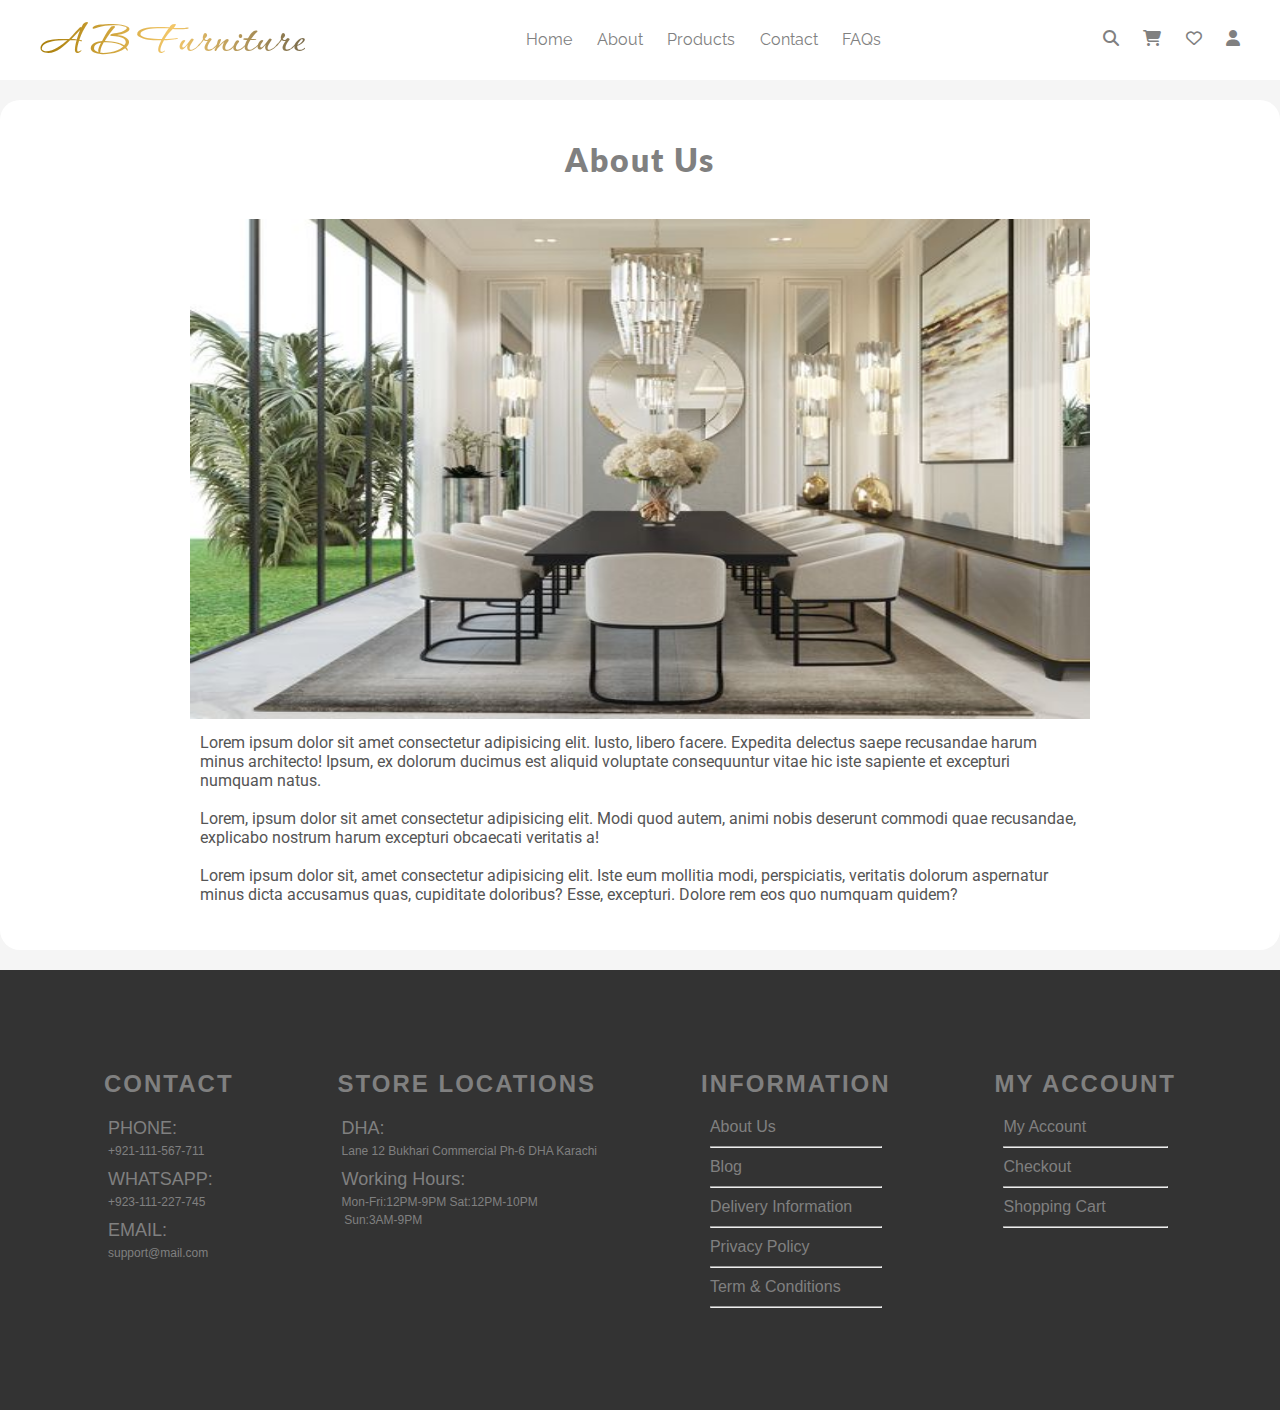
<file: about.html>
<!DOCTYPE html>
<html lang="en">

<head>
    <meta charset="UTF-8">
    <meta name="viewport" content="width=device-width, initial-scale=1.0">
    <title>About us</title>
    <!-- custom css -->
    <link rel="stylesheet" href="style.css">
    <!-- bootstrap -->
    <script src="https://cdn.jsdelivr.net/npm/bootstrap@5.0.2/dist/js/bootstrap.bundle.min.js"
        integrity="sha384-MrcW6ZMFYlzcLA8Nl+NtUVF0sA7MsXsP1UyJoMp4YLEuNSfAP+JcXn/tWtIaxVXM"
        crossorigin="anonymous"></script>
    <!-- fontawsome -->
    <link rel="stylesheet" href="https://cdnjs.cloudflare.com/ajax/libs/font-awesome/6.5.1/css/all.min.css">
    <!-- google fonts -->
    <link rel="preconnect" href="https://fonts.googleapis.com">
    <link rel="preconnect" href="https://fonts.gstatic.com" crossorigin>
    <link
        href="https://fonts.googleapis.com/css2?family=Corinthia:wght@400;700&family=Lato:ital,wght@0,100;0,300;0,400;0,700;0,900;1,100;1,300;1,400;1,700;1,900&family=Merriweather:ital,wght@0,300;0,400;0,700;0,900;1,300;1,400;1,700;1,900&family=Nunito:ital,wght@0,200..1000;1,200..1000&family=Raleway:ital,wght@0,100..900;1,100..900&family=Roboto:ital,wght@0,100;0,300;0,400;0,500;0,700;0,900;1,100;1,300;1,400;1,500;1,700;1,900&display=swap"
        rel="stylesheet">
</head>

<body>
    <div class="header">
        <div class="logo">A B Furniture</div>
        <div class="nav">
            <ul>
                <li><a href="index.html">Home</a></li>
                <li><a href="about.html">About</a></li>
                <li class="dropdown">
                    <a href="#" class="dropbtn">Products</a>
                    <div class="dropdown-content">
                        <a href="bed.html">Bed</a>
                        <a href="chairs.html">Chairs</a>
                        <a href="sofa.html">Sofa</a>
                        <a href="#">Cabinat</a>
                        <a href="#">Tables</a>
                        <a href="#">Tv Stand</a>
                    </div>
                </li>
                <li><a href="contact.html">Contact</a></li>
                <li><a href="faqs.html">FAQs</a></li>
            </ul>
        </div>
        <div class="cart">
            <a href="#"><i class="fa-solid fa-magnifying-glass"></i></a>
            <a href="cart.html"><i class="fa-solid fa-cart-shopping"></i></a>
            <a href="#"><i class="fa-regular fa-heart"></i></a>
            <a href="#"><i class="fa-solid fa-user"></i></a>
        </div>
    </div>

    <div class="about">
        <h1>About Us</h1>

        <div class="about-contain">
            <img src="pro-img/img9.jpg" alt="">
            <p>Lorem ipsum dolor sit amet consectetur adipisicing elit. Iusto,
                libero facere. Expedita delectus saepe recusandae harum minus architecto!
                Ipsum, ex dolorum ducimus est aliquid voluptate consequuntur vitae hic iste
                sapiente et excepturi numquam natus. <br><br> Lorem, ipsum dolor sit amet consectetur
                adipisicing elit. Modi quod autem, animi nobis deserunt commodi quae recusandae,
                explicabo nostrum harum excepturi obcaecati veritatis a!
                <br><br>Lorem ipsum dolor sit, amet consectetur adipisicing elit. Iste eum mollitia modi, perspiciatis,
                veritatis dolorum aspernatur minus dicta accusamus quas, cupiditate doloribus? Esse, excepturi. Dolore
                rem eos quo numquam quidem?
            </p>
        </div>
    </div>

    <div class="footer">
        <div class="section">
            <h3>Contact</h3>
            <p>PHONE:</p>
            <span>+921-111-567-711</span>
            <p>WHATSAPP:</p>
            <span>+923-111-227-745</span>
            <p>EMAIL:</p>
            <span>support@mail.com</span>
        </div>
        <div class="section">
            <h3>Store locations</h3>
            <p>DHA:</p>
            <span>Lane 12 Bukhari Commercial Ph-6 DHA Karachi</span>
            <p>Working Hours:</p>
            <span>Mon-Fri:12PM-9PM Sat:12PM-10PM <br>&nbsp;&nbsp;Sun:3AM-9PM</span>
        </div>
        <div class="section">
            <h3>Information</h3>
            <ul>
                <li>&nbsp;&nbsp;<a href="#"></a>About Us</li>
                <hr>
                <li>&nbsp;&nbsp;<a href="#"></a>Blog</li>
                <hr>
                <li>&nbsp;&nbsp;<a href="#"></a>Delivery Information</li>
                <hr>
                <li>&nbsp;&nbsp;<a href="#"></a>Privacy Policy</li>
                <hr>
                <li>&nbsp;&nbsp;<a href="#"></a>Term & Conditions</li>
                <hr>
            </ul>
        </div>
        <div class="section">
            <h3>my account</h3>
            <ul>
                <li>&nbsp;&nbsp;<a href="#"></a>My Account</li>
                <hr>
                <li>&nbsp;&nbsp;<a href="#"></a>Checkout</li>
                <hr>
                <li>&nbsp;&nbsp;<a href="#"></a>Shopping Cart</li>
                <hr>
            </ul>
        </div>
    </div>
</body>

</html>
</file>
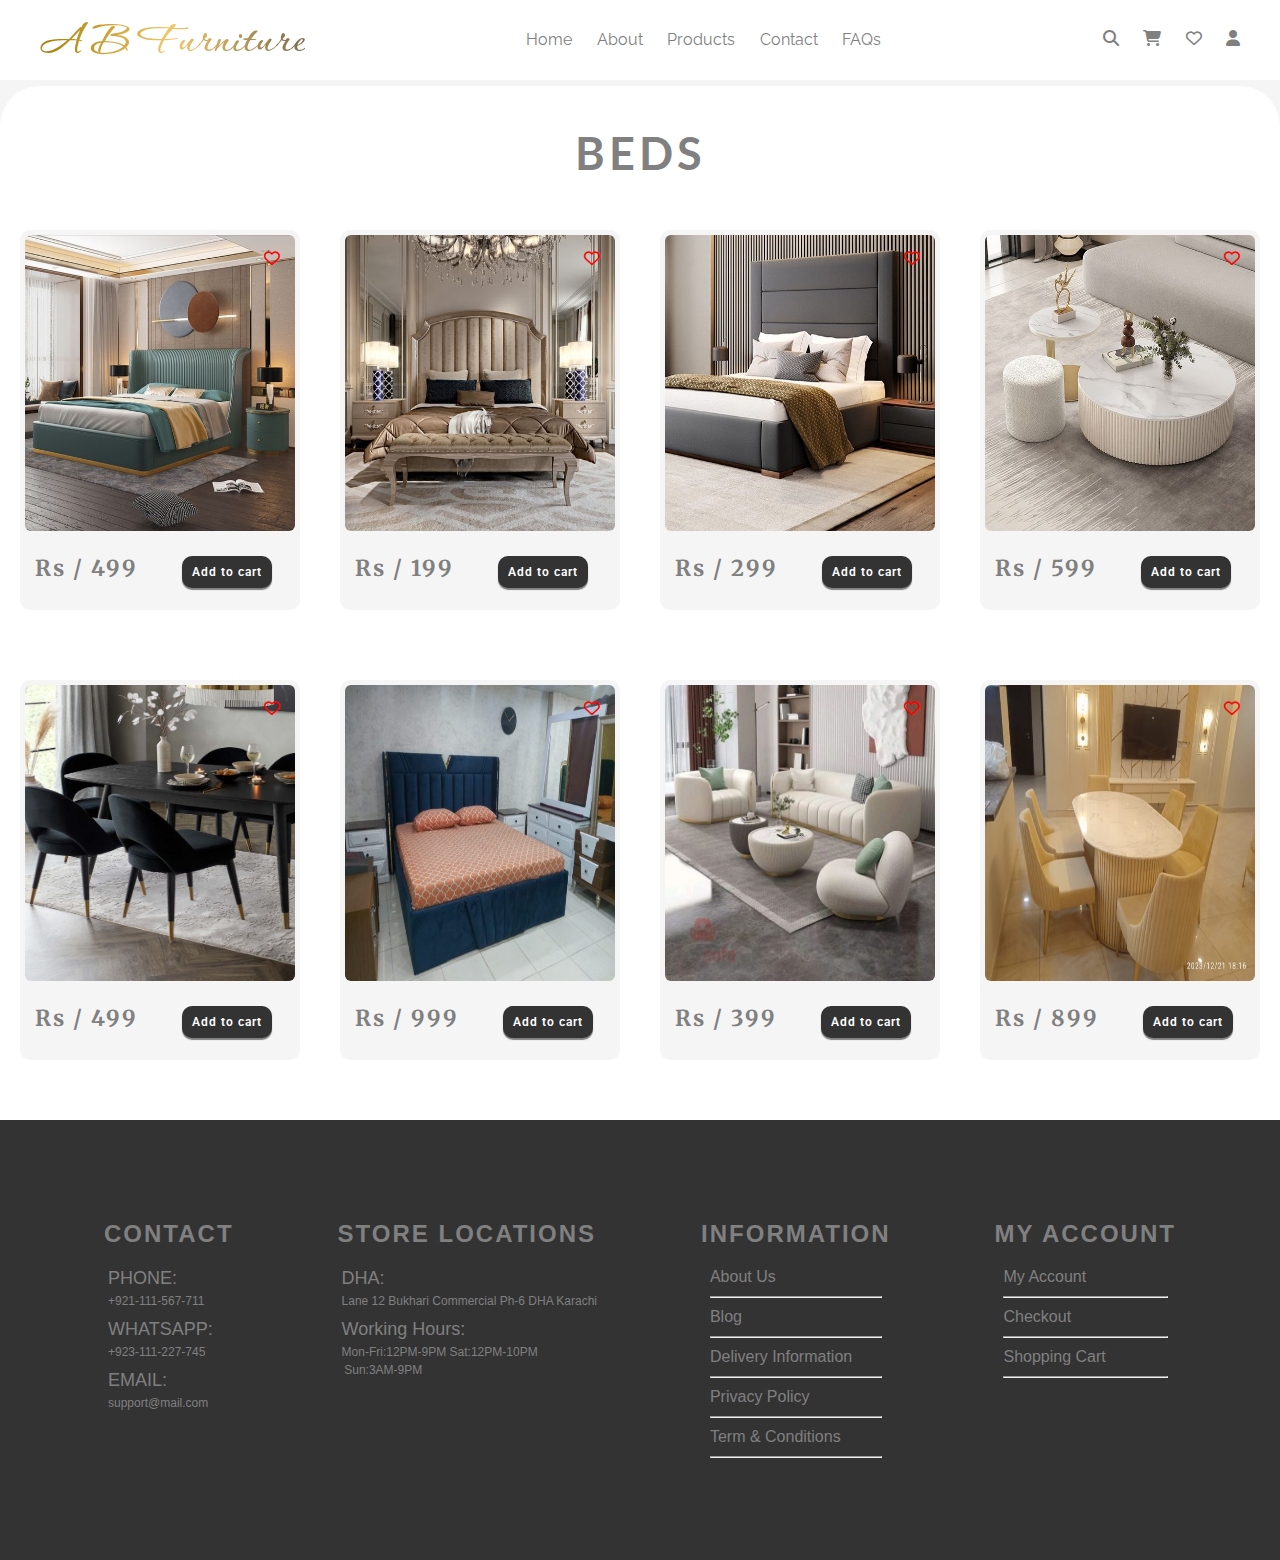
<file: bed.html>
<!DOCTYPE html>
<html lang="en">

<head>
    <meta charset="UTF-8">
    <meta name="viewport" content="width=device-width, initial-scale=1.0">
    <title>Contact us</title>
    <!-- custom css -->
    <link rel="stylesheet" href="style.css">
    <!-- bootstrap -->
    <script src="https://cdn.jsdelivr.net/npm/bootstrap@5.0.2/dist/js/bootstrap.bundle.min.js"
        integrity="sha384-MrcW6ZMFYlzcLA8Nl+NtUVF0sA7MsXsP1UyJoMp4YLEuNSfAP+JcXn/tWtIaxVXM"
        crossorigin="anonymous"></script>
    <!-- fontawsome -->
    <link rel="stylesheet" href="https://cdnjs.cloudflare.com/ajax/libs/font-awesome/6.5.1/css/all.min.css">
    <!-- google fonts -->
    <link rel="preconnect" href="https://fonts.googleapis.com">
    <link rel="preconnect" href="https://fonts.gstatic.com" crossorigin>
    <link
        href="https://fonts.googleapis.com/css2?family=Corinthia:wght@400;700&family=Lato:ital,wght@0,100;0,300;0,400;0,700;0,900;1,100;1,300;1,400;1,700;1,900&family=Merriweather:ital,wght@0,300;0,400;0,700;0,900;1,300;1,400;1,700;1,900&family=Nunito:ital,wght@0,200..1000;1,200..1000&family=Raleway:ital,wght@0,100..900;1,100..900&family=Roboto:ital,wght@0,100;0,300;0,400;0,500;0,700;0,900;1,100;1,300;1,400;1,500;1,700;1,900&display=swap"
        rel="stylesheet">
</head>

<body>
    <div class="header">
        <div class="logo">A B Furniture</div>
        <div class="nav">
            <ul>
                <li><a href="index.html">Home</a></li>
                <li><a href="about.html">About</a></li>
                <li class="dropdown">
                    <a href="#" class="dropbtn">Products</a>
                    <div class="dropdown-content">
                        <a href="bed.html">Bed</a>
                        <a href="chairs.html">Chairs</a>
                        <a href="sofa.html">Sofa</a>
                        <a href="#">Cabinat</a>
                        <a href="#">Tables</a>
                        <a href="#">Tv Stand</a>
                    </div>
                </li>
                <li><a href="contact.html">Contact</a></li>
                <li><a href="faqs.html">FAQs</a></li>
            </ul>
        </div>
        <div class="cart">
            <a href="#"><i class="fa-solid fa-magnifying-glass"></i></a>
            <a href="cart.html"><i class="fa-solid fa-cart-shopping"></i></a>
            <a href="#"><i class="fa-regular fa-heart"></i></a>
            <a href="#"><i class="fa-solid fa-user"></i></a>
        </div>
    </div>

    <div class="products">
        <h1>Beds</h1>
        <div class="container">
            <div class="card">
                <div class="card-content">
                    <img src="pro-img/img1.jpg" alt="">
                    <i class="fa-regular fa-heart"></i>
                    <h4 class="price">Rs / 499</h4>
                    <button class="add-to-cart">Add to cart</button>
                    
                </div>
            </div>
            <div class="card">
                <div class="card-content">
                    <img src="pro-img/img2.jpg" alt="">
                    <h4 class="price">Rs / 199</h4>
                    <button class="add-to-cart">Add to cart</button>
                    <i class="fa-regular fa-heart"></i>
                </div>
            </div>
            <div class="card">
                <div class="card-content">
                    <img src="pro-img/img3.jpg" alt="">
                    <h4 class="price">Rs / 299</h4>
                    <button class="add-to-cart">Add to cart</button>
                    <i class="fa-regular fa-heart"></i>
                </div>
            </div>
            <div class="card">
                <div class="card-content">
                    <img src="pro-img/img4.jpg" alt="">
                    <h4 class="price">Rs / 599</h4>
                    <button class="add-to-cart">Add to cart</button>
                    <i class="fa-regular fa-heart"></i>
                </div>
            </div>
            <div class="card">
                <div class="card-content">
                    <img src="pro-img/img5.jpg" alt="">
                    <h4 class="price">Rs / 499</h4>
                    <button class="add-to-cart">Add to cart</button>
                    <i class="fa-regular fa-heart"></i>
                </div>
            </div>
            <div class="card">
                <div class="card-content">
                    <img src="pro-img/img6.jpg" alt="">
                    <h4 class="price">Rs / 999</h4>
                    <button class="add-to-cart">Add to cart</button>
                    <i class="fa-regular fa-heart"></i>
                </div>
            </div>
            <div class="card">
                <div class="card-content">
                    <img src="pro-img/img7.jpg" alt="">
                    <h4 class="price">Rs / 399</h4>
                    <button class="add-to-cart">Add to cart</button>
                    <i class="fa-regular fa-heart"></i>
                </div>
            </div>
            <div class="card">
                <div class="card-content">
                    <img src="pro-img/img8.jpg" alt="">
                    <h4 class="price">Rs / 899</h4>
                    <button class="add-to-cart">Add to cart</button>
                    <i class="fa-regular fa-heart"></i>
                </div>
            </div>
        </div>
    
    </div>

    <div class="footer">
        <div class="section">
            <h3>Contact</h3>
            <p>PHONE:</p>
            <span>+921-111-567-711</span>
            <p>WHATSAPP:</p>
            <span>+923-111-227-745</span>
            <p>EMAIL:</p>
            <span>support@mail.com</span>
        </div>
        <div class="section">
            <h3>Store locations</h3>
            <p>DHA:</p>
            <span>Lane 12 Bukhari Commercial Ph-6 DHA Karachi</span>
            <p>Working Hours:</p>
            <span>Mon-Fri:12PM-9PM Sat:12PM-10PM <br>&nbsp;&nbsp;Sun:3AM-9PM</span>
        </div>
        <div class="section">
            <h3>Information</h3>
            <ul>
                <li>&nbsp;&nbsp;<a href="#"></a>About Us</li>
                <hr>
                <li>&nbsp;&nbsp;<a href="#"></a>Blog</li>
                <hr>
                <li>&nbsp;&nbsp;<a href="#"></a>Delivery Information</li>
                <hr>
                <li>&nbsp;&nbsp;<a href="#"></a>Privacy Policy</li>
                <hr>
                <li>&nbsp;&nbsp;<a href="#"></a>Term & Conditions</li>
                <hr>
            </ul>
        </div>
        <div class="section">
            <h3>my account</h3>
            <ul>
                <li>&nbsp;&nbsp;<a href="#"></a>My Account</li>
                <hr>
                <li>&nbsp;&nbsp;<a href="#"></a>Checkout</li>
                <hr>
                <li>&nbsp;&nbsp;<a href="#"></a>Shopping Cart</li>
                <hr>
            </ul>
        </div>
    </div>
</body>

</html>
</file>
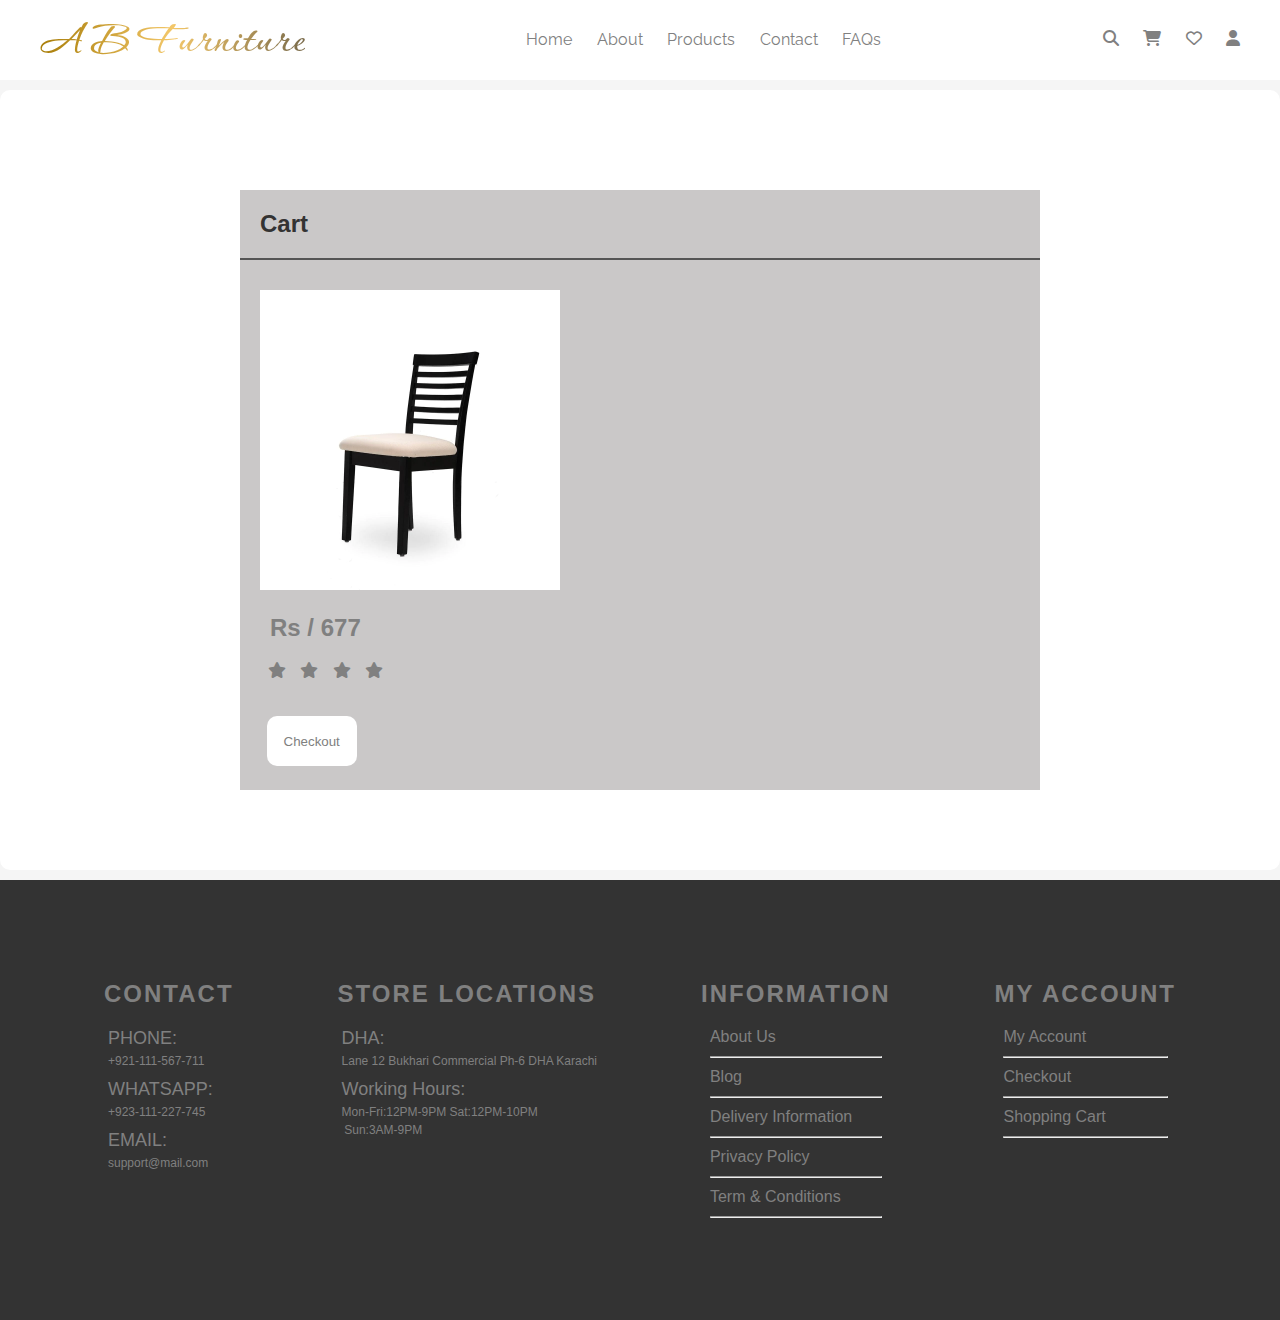
<file: cart.html>
<!DOCTYPE html>
<html lang="en">

<head>
    <meta charset="UTF-8">
    <meta name="viewport" content="width=device-width, initial-scale=1.0">
    <title>Cart</title>
    <!-- custom css -->
    <link rel="stylesheet" href="style.css">
    <!-- bootstrap -->
    <script src="https://cdn.jsdelivr.net/npm/bootstrap@5.0.2/dist/js/bootstrap.bundle.min.js"
        integrity="sha384-MrcW6ZMFYlzcLA8Nl+NtUVF0sA7MsXsP1UyJoMp4YLEuNSfAP+JcXn/tWtIaxVXM"
        crossorigin="anonymous"></script>
    <!-- fontawsome -->
    <link rel="stylesheet" href="https://cdnjs.cloudflare.com/ajax/libs/font-awesome/6.5.1/css/all.min.css">
    <!-- google fonts -->
    <link rel="preconnect" href="https://fonts.googleapis.com">
    <link rel="preconnect" href="https://fonts.gstatic.com" crossorigin>
    <link
        href="https://fonts.googleapis.com/css2?family=Corinthia:wght@400;700&family=Lato:ital,wght@0,100;0,300;0,400;0,700;0,900;1,100;1,300;1,400;1,700;1,900&family=Merriweather:ital,wght@0,300;0,400;0,700;0,900;1,300;1,400;1,700;1,900&family=Nunito:ital,wght@0,200..1000;1,200..1000&family=Raleway:ital,wght@0,100..900;1,100..900&family=Roboto:ital,wght@0,100;0,300;0,400;0,500;0,700;0,900;1,100;1,300;1,400;1,500;1,700;1,900&display=swap"
        rel="stylesheet">
</head>

<body>
    <div class="header">
        <div class="logo">A B Furniture</div>
        <div class="nav">
            <ul>
                <li><a href="index.html">Home</a></li>
                <li><a href="about.html">About</a></li>
                <li class="dropdown">
                    <a href="#" class="dropbtn">Products</a>
                    <div class="dropdown-content">
                        <a href="bed.html">Bed</a>
                        <a href="chairs.html">Chairs</a>
                        <a href="sofa.html">Sofa</a>
                        <a href="#">Cabinat</a>
                        <a href="#">Tables</a>
                        <a href="#">Tv Stand</a>
                    </div>
                </li>
                <li><a href="contact.html">Contact</a></li>
                <li><a href="faqs.html">FAQs</a></li>
            </ul>
        </div>
        <div class="cart">
            <a href="#"><i class="fa-solid fa-magnifying-glass"></i></a>
            <a href="cart.html"><i class="fa-solid fa-cart-shopping"></i></a>
            <a href="#"><i class="fa-regular fa-heart"></i></a>
            <a href="#"><i class="fa-solid fa-user"></i></a>
        </div>
    </div>

    <div class="mycart">
        <div class="add-item">
            <h1>Cart</h1>
            <img src="pro-img/chair1.webp" alt="">

            <h3>Rs / 677</h3>
            &nbsp;&nbsp;&nbsp; <i class="fa-solid fa-star"></i>
            <i class="fa-solid fa-star"></i>
            <i class="fa-solid fa-star"></i>
            <i class="fa-solid fa-star"></i>
            <br><br><br>
            &nbsp;&nbsp;&nbsp;&nbsp;&nbsp;&nbsp;<button class="checkout">Checkout</button>

        </div>


    </div>

    <div class="footer">
        <div class="section">
            <h3>Contact</h3>
            <p>PHONE:</p>
            <span>+921-111-567-711</span>
            <p>WHATSAPP:</p>
            <span>+923-111-227-745</span>
            <p>EMAIL:</p>
            <span>support@mail.com</span>
        </div>
        <div class="section">
            <h3>Store locations</h3>
            <p>DHA:</p>
            <span>Lane 12 Bukhari Commercial Ph-6 DHA Karachi</span>
            <p>Working Hours:</p>
            <span>Mon-Fri:12PM-9PM Sat:12PM-10PM <br>&nbsp;&nbsp;Sun:3AM-9PM</span>
        </div>
        <div class="section">
            <h3>Information</h3>
            <ul>
                <li>&nbsp;&nbsp;<a href="#"></a>About Us</li>
                <hr>
                <li>&nbsp;&nbsp;<a href="#"></a>Blog</li>
                <hr>
                <li>&nbsp;&nbsp;<a href="#"></a>Delivery Information</li>
                <hr>
                <li>&nbsp;&nbsp;<a href="#"></a>Privacy Policy</li>
                <hr>
                <li>&nbsp;&nbsp;<a href="#"></a>Term & Conditions</li>
                <hr>
            </ul>
        </div>
        <div class="section">
            <h3>my account</h3>
            <ul>
                <li>&nbsp;&nbsp;<a href="#"></a>My Account</li>
                <hr>
                <li>&nbsp;&nbsp;<a href="#"></a>Checkout</li>
                <hr>
                <li>&nbsp;&nbsp;<a href="#"></a>Shopping Cart</li>
                <hr>
            </ul>
        </div>
    </div>
</body>

</html>
</file>
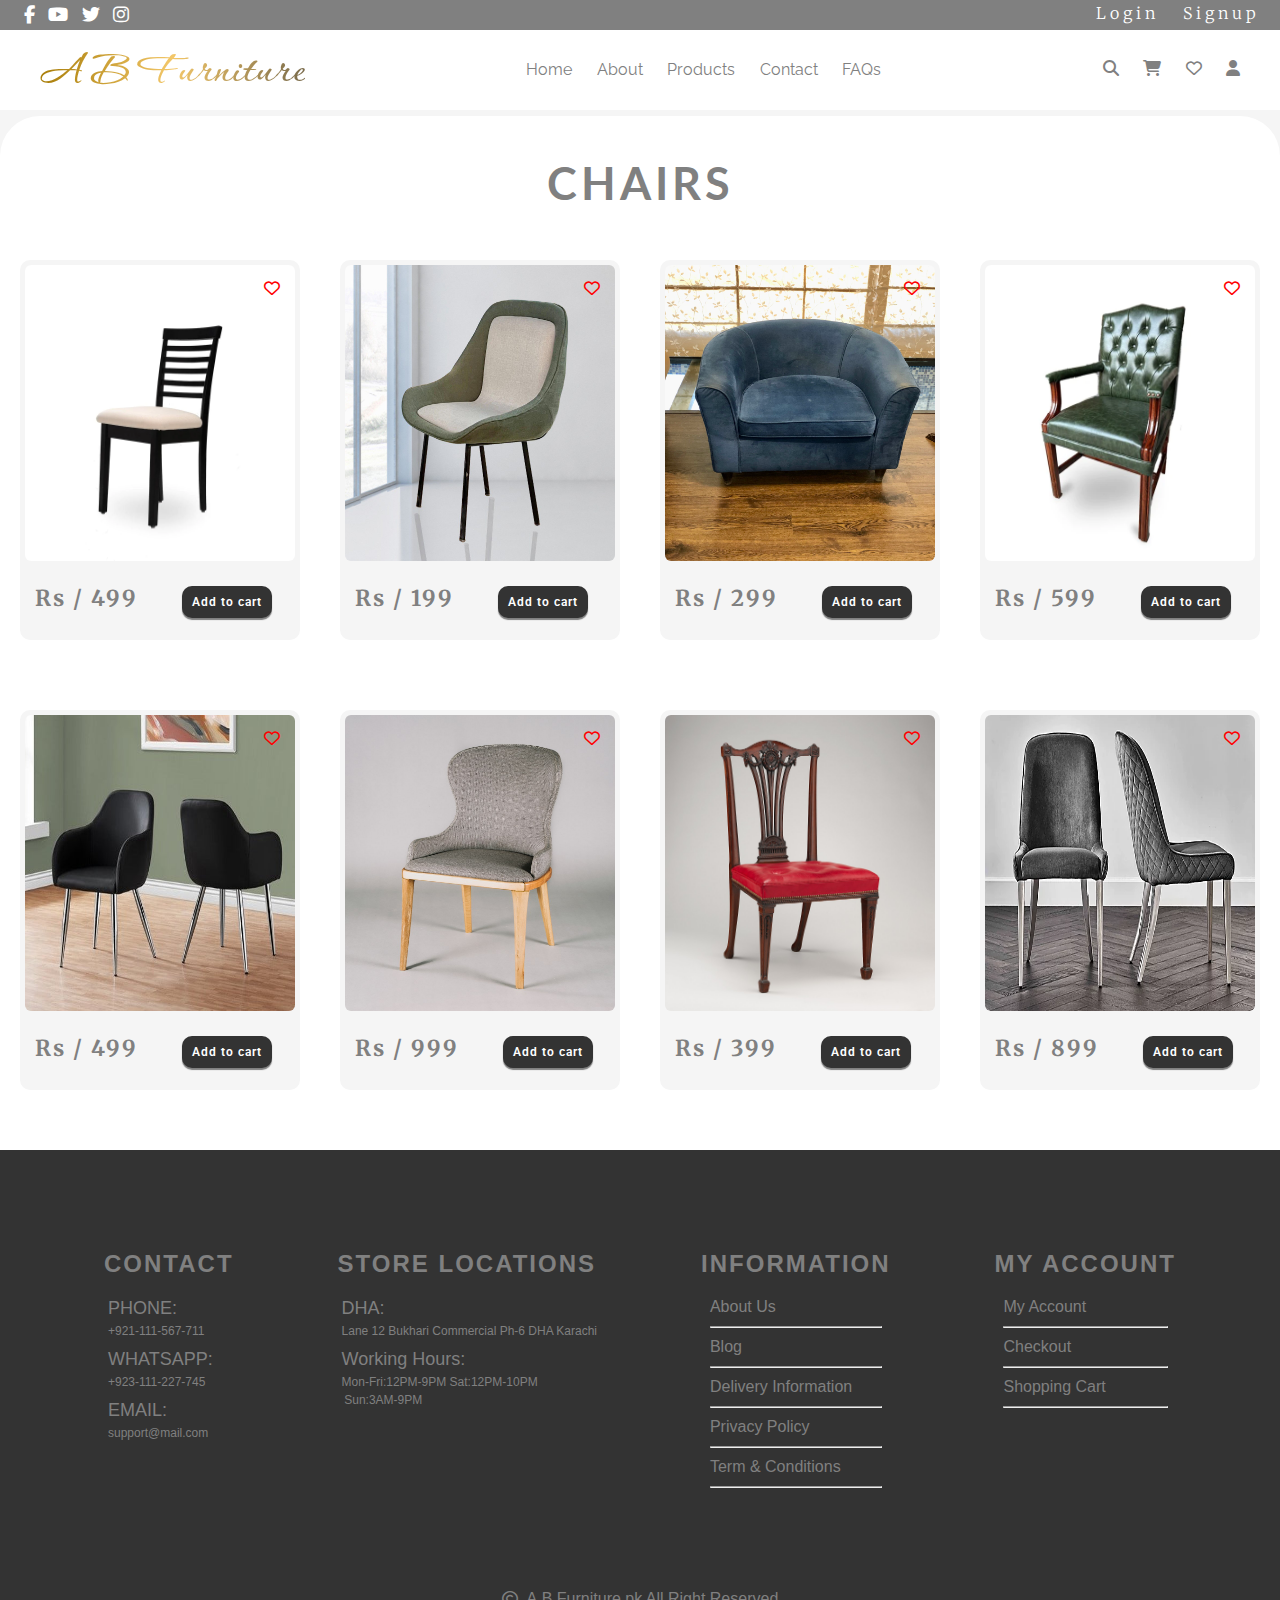
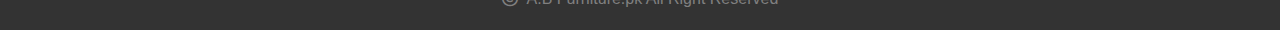
<file: chairs.html>
<!DOCTYPE html>
<html lang="en">

<head>
    <meta charset="UTF-8">
    <meta name="viewport" content="width=device-width, initial-scale=1.0">
    <title>chairs</title>
    <!-- custom css -->
    <link rel="stylesheet" href="style.css">
    <!-- bootstrap -->
    <script src="https://cdn.jsdelivr.net/npm/bootstrap@5.0.2/dist/js/bootstrap.bundle.min.js"
        integrity="sha384-MrcW6ZMFYlzcLA8Nl+NtUVF0sA7MsXsP1UyJoMp4YLEuNSfAP+JcXn/tWtIaxVXM"
        crossorigin="anonymous"></script>
    <!-- fontawsome -->
    <link rel="stylesheet" href="https://cdnjs.cloudflare.com/ajax/libs/font-awesome/6.5.1/css/all.min.css">
    <!-- google fonts -->
    <link rel="preconnect" href="https://fonts.googleapis.com">
    <link rel="preconnect" href="https://fonts.gstatic.com" crossorigin>
    <link
        href="https://fonts.googleapis.com/css2?family=Corinthia:wght@400;700&family=Lato:ital,wght@0,100;0,300;0,400;0,700;0,900;1,100;1,300;1,400;1,700;1,900&family=Merriweather:ital,wght@0,300;0,400;0,700;0,900;1,300;1,400;1,700;1,900&family=Nunito:ital,wght@0,200..1000;1,200..1000&family=Raleway:ital,wght@0,100..900;1,100..900&family=Roboto:ital,wght@0,100;0,300;0,400;0,500;0,700;0,900;1,100;1,300;1,400;1,500;1,700;1,900&display=swap"
        rel="stylesheet">



</head>

<body>
    <div class="topnav">
        <div class="icons">
            <a href="#"><i class="fa-brands fa-facebook-f"></i></a>
            <a href="#"><i class="fa-brands fa-youtube"></i></a>
            <a href="#"><i class="fa-brands fa-twitter"></i></a>
            <a href="#"><i class="fa-brands fa-instagram"></i></a>
        </div>
        <div class="register">
            <a href="#">Login</a>
            <a href="#">Signup</a>
        </div>

    </div>
    <div class="header">
        <div class="logo">A B Furniture</div>
        <div class="nav">
            <ul>
                <li><a href="index.html">Home</a></li>
                <li><a href="about.html">About</a></li>
                <li class="dropdown">
                    <a href="#" class="dropbtn">Products</a>
                    <div class="dropdown-content">
                        <a href="bed.html">Bed</a>
                        <a href="chairs.html">Chairs</a>
                        <a href="sofa.html">Sofa</a>
                        <a href="#">Cabinat</a>
                        <a href="#">Tables</a>
                        <a href="#">Tv Stand</a>
                    </div>
                </li>
                <li><a href="contact.html">Contact</a></li>
                <li><a href="faqs.html">FAQs</a></li>
            </ul>
        </div>
        <div class="cart">
            <a href="#"><i class="fa-solid fa-magnifying-glass"></i></a>
            <a href="cart.html"><i class="fa-solid fa-cart-shopping"></i></a>
            <a href="#"><i class="fa-regular fa-heart"></i></a>
            <a href="#"><i class="fa-solid fa-user"></i></a>
        </div>
    </div>



    <div class="products">
        <h1>Chairs</h1>
        <div class="container">
            <div class="card">
                <div class="card-content">
                    <img src="pro-img/chair1.webp" alt="">
                    <i class="fa-regular fa-heart"></i>
                    <h4 class="price">Rs / 499</h4>
                    <button class="add-to-cart">Add to cart</button>
                    
                </div>
            </div>
            <div class="card">
                <div class="card-content">
                    <img src="pro-img/chair2.jpg" alt="">
                    <h4 class="price">Rs / 199</h4>
                    <button class="add-to-cart">Add to cart</button>
                    <i class="fa-regular fa-heart"></i>
                </div>
            </div>
            <div class="card">
                <div class="card-content">
                    <img src="pro-img/chair3.jpeg" alt="">
                    <h4 class="price">Rs / 299</h4>
                    <button class="add-to-cart">Add to cart</button>
                    <i class="fa-regular fa-heart"></i>
                </div>
            </div>
            <div class="card">
                <div class="card-content">
                    <img src="pro-img/chair4.webp" alt="">
                    <h4 class="price">Rs / 599</h4>
                    <button class="add-to-cart">Add to cart</button>
                    <i class="fa-regular fa-heart"></i>
                </div>
            </div>
            <div class="card">
                <div class="card-content">
                    <img src="pro-img/chair5.jpg" alt="">
                    <h4 class="price">Rs / 499</h4>
                    <button class="add-to-cart">Add to cart</button>
                    <i class="fa-regular fa-heart"></i>
                </div>
            </div>
            <div class="card">
                <div class="card-content">
                    <img src="pro-img/chair6.jpeg" alt="">
                    <h4 class="price">Rs / 999</h4>
                    <button class="add-to-cart">Add to cart</button>
                    <i class="fa-regular fa-heart"></i>
                </div>
            </div>
            <div class="card">
                <div class="card-content">
                    <img src="pro-img/chair7.jpg" alt="">
                    <h4 class="price">Rs / 399</h4>
                    <button class="add-to-cart">Add to cart</button>
                    <i class="fa-regular fa-heart"></i>
                </div>
            </div>
            <div class="card">
                <div class="card-content">
                    <img src="pro-img/chair8.webp" alt="">
                    <h4 class="price">Rs / 899</h4>
                    <button class="add-to-cart">Add to cart</button>
                    <i class="fa-regular fa-heart"></i>
                </div>
            </div>
        </div>

    </div>

    <div class="footer">
        <div class="section">
            <h3>Contact</h3>
            <p>PHONE:</p>
            <span>+921-111-567-711</span>
            <p>WHATSAPP:</p>
            <span>+923-111-227-745</span>
            <p>EMAIL:</p>
            <span>support@mail.com</span>
        </div>
        <div class="section">
            <h3>Store locations</h3>
            <p>DHA:</p>
            <span>Lane 12 Bukhari Commercial Ph-6 DHA Karachi</span>
            <p>Working Hours:</p>
            <span>Mon-Fri:12PM-9PM Sat:12PM-10PM <br>&nbsp;&nbsp;Sun:3AM-9PM</span>
        </div>
        <div class="section">
            <h3>Information</h3>
            <ul>
                <li>&nbsp;&nbsp;<a href="#"></a>About Us</li><hr>
                <li>&nbsp;&nbsp;<a href="#"></a>Blog</li><hr>
                <li>&nbsp;&nbsp;<a href="#"></a>Delivery Information</li><hr>
                <li>&nbsp;&nbsp;<a href="#"></a>Privacy Policy</li><hr>
                <li>&nbsp;&nbsp;<a href="#"></a>Term & Conditions</li><hr>
            </ul>
        </div>
        <div class="section">
            <h3>my account</h3>
            <ul>
                <li>&nbsp;&nbsp;<a href="#"></a>My Account</li><hr>
                <li>&nbsp;&nbsp;<a href="#"></a>Checkout</li><hr>
                <li>&nbsp;&nbsp;<a href="#"></a>Shopping Cart</li><hr>
            </ul>
        </div>
    </div>
    <div class='bottom-bar'>
        <i class="fa-regular fa-copyright"></i>&nbsp;&nbsp;A.B Furniture.pk All Right Reserved
    </div>
    <script src="app.js"></script>
</body>

</html>
</file>
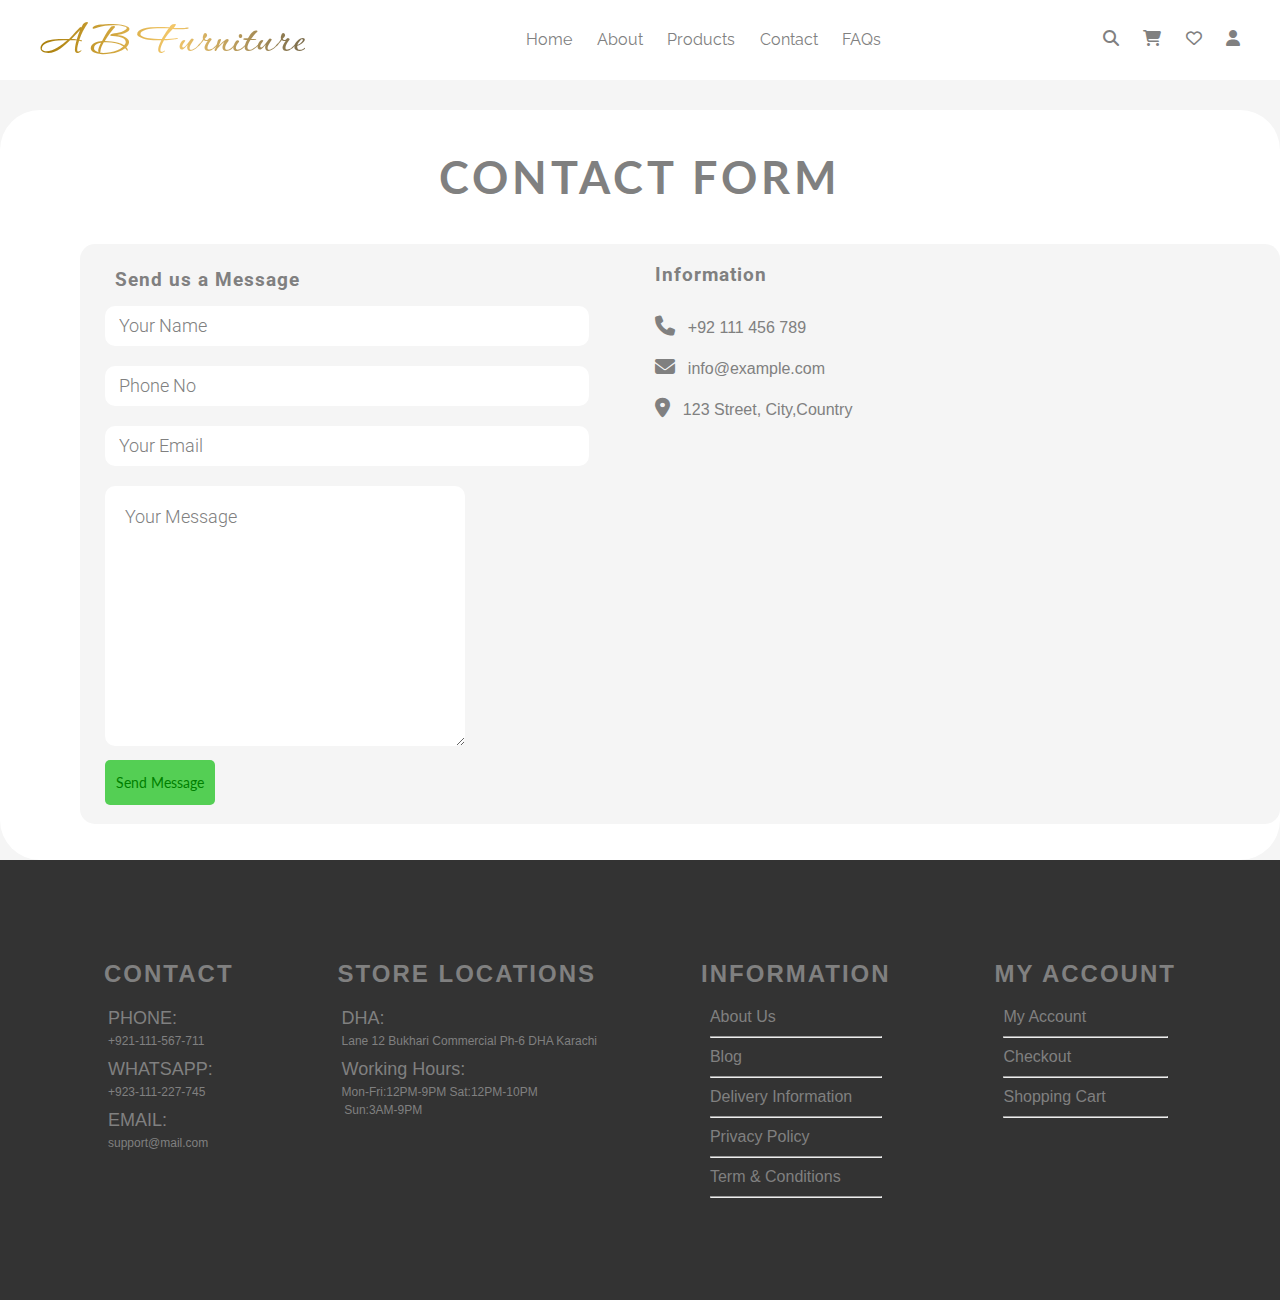
<file: contact.html>
<!DOCTYPE html>
<html lang="en">

<head>
    <meta charset="UTF-8">
    <meta name="viewport" content="width=device-width, initial-scale=1.0">
    <title>Contact us</title>
    <!-- custom css -->
    <link rel="stylesheet" href="style.css">
    <!-- bootstrap -->
    <script src="https://cdn.jsdelivr.net/npm/bootstrap@5.0.2/dist/js/bootstrap.bundle.min.js"
        integrity="sha384-MrcW6ZMFYlzcLA8Nl+NtUVF0sA7MsXsP1UyJoMp4YLEuNSfAP+JcXn/tWtIaxVXM"
        crossorigin="anonymous"></script>
    <!-- fontawsome -->
    <link rel="stylesheet" href="https://cdnjs.cloudflare.com/ajax/libs/font-awesome/6.5.1/css/all.min.css">
    <!-- google fonts -->
    <link rel="preconnect" href="https://fonts.googleapis.com">
    <link rel="preconnect" href="https://fonts.gstatic.com" crossorigin>
    <link
        href="https://fonts.googleapis.com/css2?family=Corinthia:wght@400;700&family=Lato:ital,wght@0,100;0,300;0,400;0,700;0,900;1,100;1,300;1,400;1,700;1,900&family=Merriweather:ital,wght@0,300;0,400;0,700;0,900;1,300;1,400;1,700;1,900&family=Nunito:ital,wght@0,200..1000;1,200..1000&family=Raleway:ital,wght@0,100..900;1,100..900&family=Roboto:ital,wght@0,100;0,300;0,400;0,500;0,700;0,900;1,100;1,300;1,400;1,500;1,700;1,900&display=swap"
        rel="stylesheet">
</head>

<body>
    <div class="header">
        <div class="logo">A B Furniture</div>
        <div class="nav">
            <ul>
                <li><a href="index.html">Home</a></li>
                <li><a href="about.html">About</a></li>
                <li class="dropdown">
                    <a href="#" class="dropbtn">Products</a>
                    <div class="dropdown-content">
                        <a href="bed.html">Bed</a>
                        <a href="chairs.html">Chairs</a>
                        <a href="sofa.html">Sofa</a>
                        <a href="#">Cabinat</a>
                        <a href="#">Tables</a>
                        <a href="#">Tv Stand</a>
                    </div>
                </li>
                <li><a href="contact.html">Contact</a></li>
                <li><a href="faqs.html">FAQs</a></li>
            </ul>
        </div>
        <div class="cart">
            <a href="#"><i class="fa-solid fa-magnifying-glass"></i></a>
            <a href="cart.html"><i class="fa-solid fa-cart-shopping"></i></a>
            <a href="#"><i class="fa-regular fa-heart"></i></a>
            <a href="#"><i class="fa-solid fa-user"></i></a>
        </div>
    </div>

    <div class="Contact-form">
        <h1>Contact Form</h1>
        <div class="form-container">
            <form action="#">
                <h3 style="padding-left: 10px; padding-bottom: 5px; letter-spacing: 1px; font-family: roboto;">Send us a
                    Message</h3>
                <div>
                    <input type="text" required name="" id="" placeholder="Your Name">
                </div>
                <div>
                    <input type="tel" required name="" id="" placeholder="Phone No">
                </div>
                <div>
                    <input type="email" required name="" id="" placeholder="Your Email">
                </div>
                <div>
                    <Textarea name="" required placeholder="Your Message"></Textarea>
                </div>
                <button type="submit">Send Message</button>
            </form>
            <div class="Information">
                <h3
                    style="padding-left: 20px; padding-bottom: 10px; letter-spacing: 1px; padding-top: 10px; font-family: roboto;">
                    Information</h3>
                <div class="info-icon">
                    <i class="fa-solid fa-phone"></i>&nbsp;&nbsp;&nbsp;+92 111 456 789<br>
                    <i class="fa-solid fa-envelope"></i>&nbsp;&nbsp;&nbsp;info@example.com<br>
                    <i class="fa-solid fa-location-dot"></i>&nbsp;&nbsp;&nbsp;123 Street, City,Country
                </div>
            </div>
        </div>
    </div>

    <div class="footer">
        <div class="section">
            <h3>Contact</h3>
            <p>PHONE:</p>
            <span>+921-111-567-711</span>
            <p>WHATSAPP:</p>
            <span>+923-111-227-745</span>
            <p>EMAIL:</p>
            <span>support@mail.com</span>
        </div>
        <div class="section">
            <h3>Store locations</h3>
            <p>DHA:</p>
            <span>Lane 12 Bukhari Commercial Ph-6 DHA Karachi</span>
            <p>Working Hours:</p>
            <span>Mon-Fri:12PM-9PM Sat:12PM-10PM <br>&nbsp;&nbsp;Sun:3AM-9PM</span>
        </div>
        <div class="section">
            <h3>Information</h3>
            <ul>
                <li>&nbsp;&nbsp;<a href="#"></a>About Us</li>
                <hr>
                <li>&nbsp;&nbsp;<a href="#"></a>Blog</li>
                <hr>
                <li>&nbsp;&nbsp;<a href="#"></a>Delivery Information</li>
                <hr>
                <li>&nbsp;&nbsp;<a href="#"></a>Privacy Policy</li>
                <hr>
                <li>&nbsp;&nbsp;<a href="#"></a>Term & Conditions</li>
                <hr>
            </ul>
        </div>
        <div class="section">
            <h3>my account</h3>
            <ul>
                <li>&nbsp;&nbsp;<a href="#"></a>My Account</li>
                <hr>
                <li>&nbsp;&nbsp;<a href="#"></a>Checkout</li>
                <hr>
                <li>&nbsp;&nbsp;<a href="#"></a>Shopping Cart</li>
                <hr>
            </ul>
        </div>
    </div>
</body>

</html>
</file>
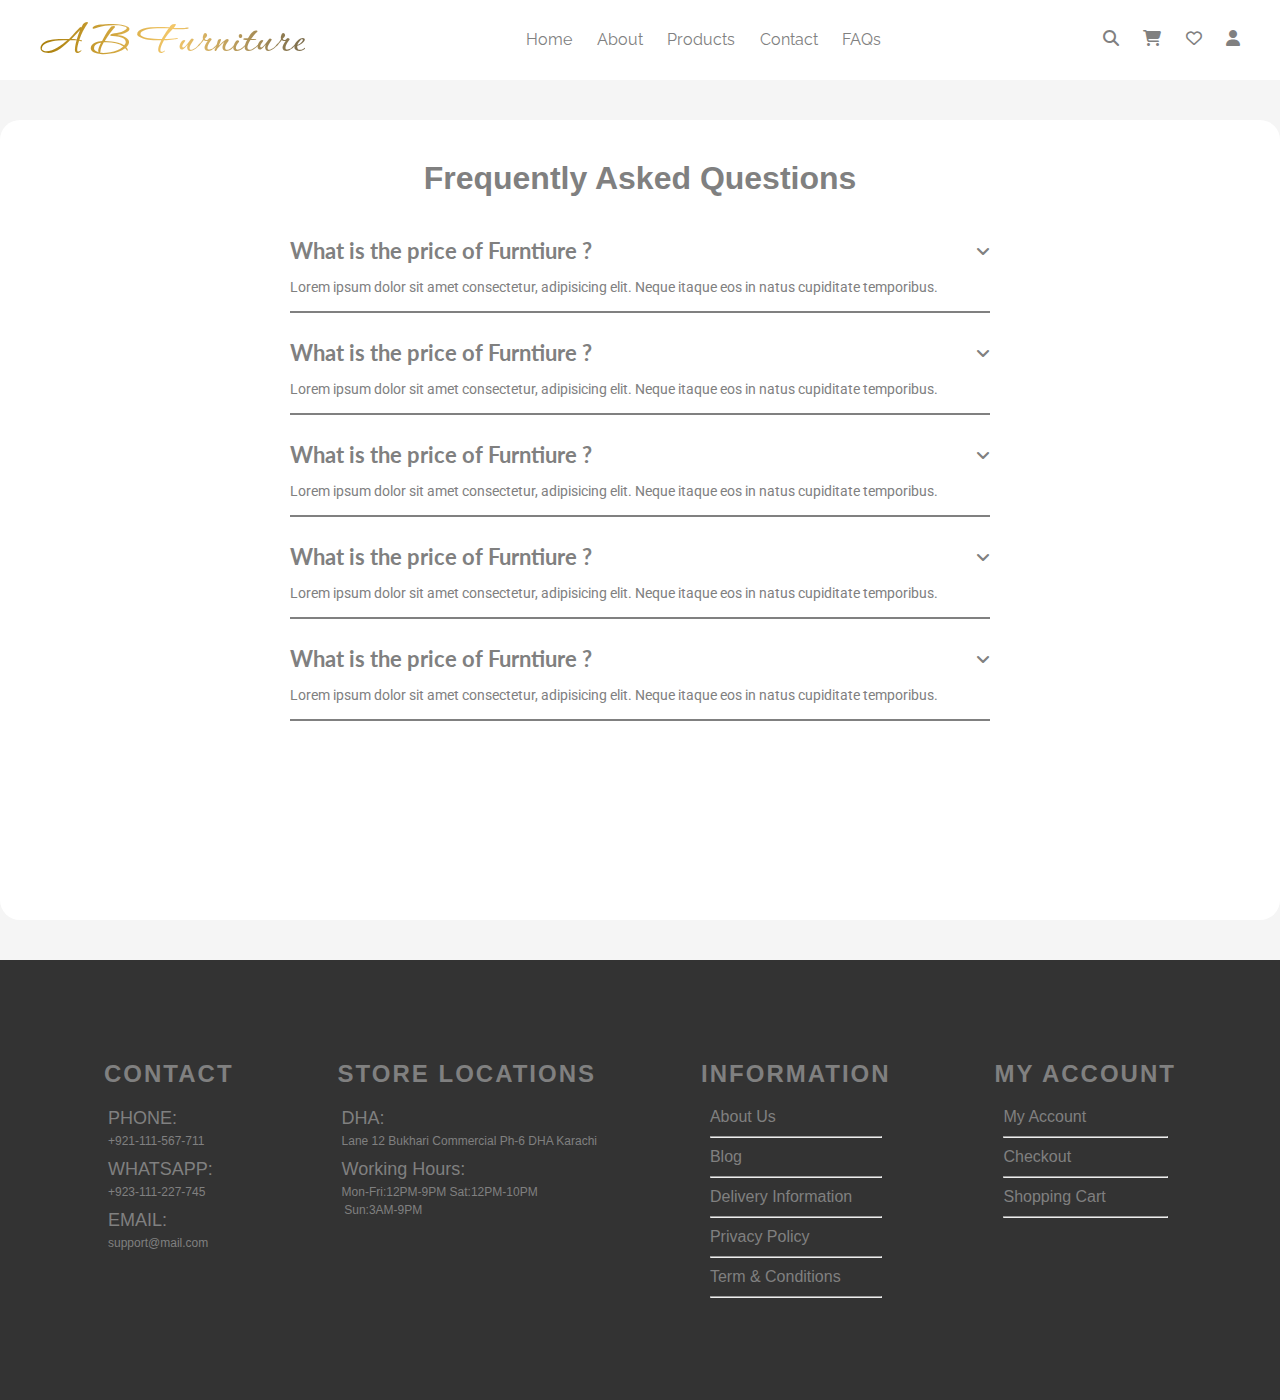
<file: faqs.html>
<!DOCTYPE html>
<html lang="en">

<head>
    <meta charset="UTF-8">
    <meta name="viewport" content="width=device-width, initial-scale=1.0">
    <title>FAQs</title>
    <!-- custom css -->
    <link rel="stylesheet" href="style.css">
    <!-- bootstrap -->
    <script src="https://cdn.jsdelivr.net/npm/bootstrap@5.0.2/dist/js/bootstrap.bundle.min.js"
        integrity="sha384-MrcW6ZMFYlzcLA8Nl+NtUVF0sA7MsXsP1UyJoMp4YLEuNSfAP+JcXn/tWtIaxVXM"
        crossorigin="anonymous"></script>
    <!-- fontawsome -->
    <link rel="stylesheet" href="https://cdnjs.cloudflare.com/ajax/libs/font-awesome/6.5.1/css/all.min.css">
    <!-- google fonts -->
    <link rel="preconnect" href="https://fonts.googleapis.com">
    <link rel="preconnect" href="https://fonts.gstatic.com" crossorigin>
    <link
        href="https://fonts.googleapis.com/css2?family=Corinthia:wght@400;700&family=Lato:ital,wght@0,100;0,300;0,400;0,700;0,900;1,100;1,300;1,400;1,700;1,900&family=Merriweather:ital,wght@0,300;0,400;0,700;0,900;1,300;1,400;1,700;1,900&family=Nunito:ital,wght@0,200..1000;1,200..1000&family=Raleway:ital,wght@0,100..900;1,100..900&family=Roboto:ital,wght@0,100;0,300;0,400;0,500;0,700;0,900;1,100;1,300;1,400;1,500;1,700;1,900&display=swap"
        rel="stylesheet">
</head>

<body>
    <div class="header">
        <div class="logo">A B Furniture</div>
        <div class="nav">
            <ul>
                <li><a href="index.html">Home</a></li>
                <li><a href="about.html">About</a></li>
                <li class="dropdown">
                    <a href="#" class="dropbtn">Products</a>
                    <div class="dropdown-content">
                        <a href="bed.html">Bed</a>
                        <a href="chairs.html">Chairs</a>
                        <a href="sofa.html">Sofa</a>
                        <a href="#">Cabinat</a>
                        <a href="#">Tables</a>
                        <a href="#">Tv Stand</a>
                    </div>
                </li>
                <li><a href="contact.html">Contact</a></li>
                <li><a href="faqs.html">FAQs</a></li>
            </ul>
        </div>
        <div class="cart">
            <a href="#"><i class="fa-solid fa-magnifying-glass"></i></a>
            <a href="cart.html"><i class="fa-solid fa-cart-shopping"></i></a>
            <a href="#"><i class="fa-regular fa-heart"></i></a>
            <a href="#"><i class="fa-solid fa-user"></i></a>
        </div>
    </div>

    <div class="faq">
        <h1>Frequently Asked Questions</h1>
        <div class="faq-contain">
            <div class="question">
                <h3>What is the price of Furntiure ?</h3>
                <i class="fa-solid fa-angle-down"></i>
            </div>
            <div class="ans">
                <p>
                    Lorem ipsum dolor sit amet consectetur, adipisicing elit. 
                    Neque itaque eos in natus cupiditate temporibus.
                </p>
            </div>
        </div>
        <div class="faq-contain">
            <div class="question">
                <h3>What is the price of Furntiure ?</h3>
                <i class="fa-solid fa-angle-down"></i>
            </div>
            <div class="ans">
                <p>
                    Lorem ipsum dolor sit amet consectetur, adipisicing elit. 
                    Neque itaque eos in natus cupiditate temporibus.
                </p>
            </div>
        </div>
        <div class="faq-contain">
            <div class="question">
                <h3>What is the price of Furntiure ?</h3>
                <i class="fa-solid fa-angle-down"></i>
            </div>
            <div class="ans">
                <p>
                    Lorem ipsum dolor sit amet consectetur, adipisicing elit. 
                    Neque itaque eos in natus cupiditate temporibus.
                </p>
            </div>
        </div>
        <div class="faq-contain">
            <div class="question">
                <h3>What is the price of Furntiure ?</h3>
                <i class="fa-solid fa-angle-down"></i>
            </div>
            <div class="ans">
                <p>
                    Lorem ipsum dolor sit amet consectetur, adipisicing elit. 
                    Neque itaque eos in natus cupiditate temporibus.
                </p>
            </div>
        </div><div class="faq-contain">
            <div class="question">
                <h3>What is the price of Furntiure ?</h3>
                <i class="fa-solid fa-angle-down"></i>
            </div>
            <div class="ans">
                <p>
                    Lorem ipsum dolor sit amet consectetur, adipisicing elit. 
                    Neque itaque eos in natus cupiditate temporibus.
                </p>
            </div>
        </div>
    </div>

    <div class="footer">
        <div class="section">
            <h3>Contact</h3>
            <p>PHONE:</p>
            <span>+921-111-567-711</span>
            <p>WHATSAPP:</p>
            <span>+923-111-227-745</span>
            <p>EMAIL:</p>
            <span>support@mail.com</span>
        </div>
        <div class="section">
            <h3>Store locations</h3>
            <p>DHA:</p>
            <span>Lane 12 Bukhari Commercial Ph-6 DHA Karachi</span>
            <p>Working Hours:</p>
            <span>Mon-Fri:12PM-9PM Sat:12PM-10PM <br>&nbsp;&nbsp;Sun:3AM-9PM</span>
        </div>
        <div class="section">
            <h3>Information</h3>
            <ul>
                <li>&nbsp;&nbsp;<a href="#"></a>About Us</li>
                <hr>
                <li>&nbsp;&nbsp;<a href="#"></a>Blog</li>
                <hr>
                <li>&nbsp;&nbsp;<a href="#"></a>Delivery Information</li>
                <hr>
                <li>&nbsp;&nbsp;<a href="#"></a>Privacy Policy</li>
                <hr>
                <li>&nbsp;&nbsp;<a href="#"></a>Term & Conditions</li>
                <hr>
            </ul>
        </div>
        <div class="section">
            <h3>my account</h3>
            <ul>
                <li>&nbsp;&nbsp;<a href="#"></a>My Account</li>
                <hr>
                <li>&nbsp;&nbsp;<a href="#"></a>Checkout</li>
                <hr>
                <li>&nbsp;&nbsp;<a href="#"></a>Shopping Cart</li>
                <hr>
            </ul>
        </div>
    </div>
</body>

</html>
</file>
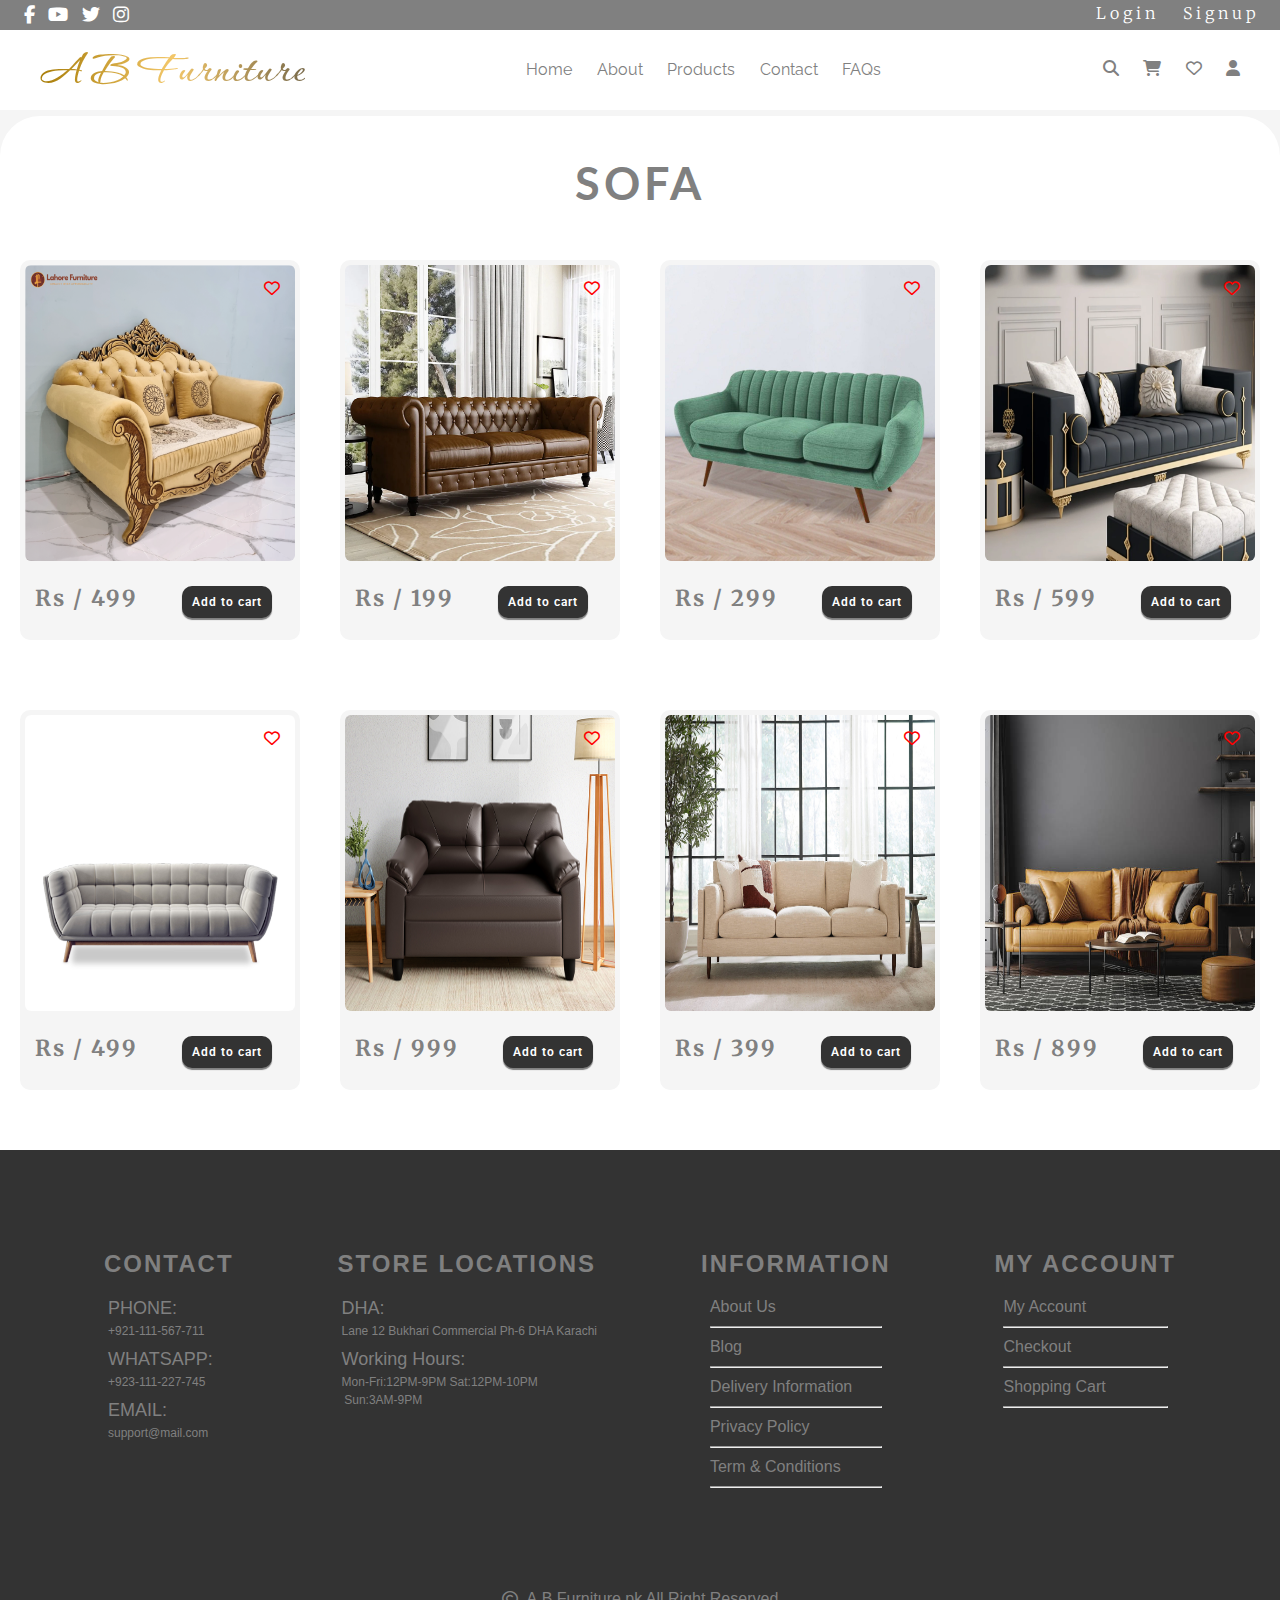
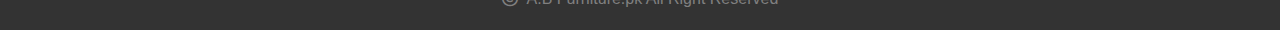
<file: sofa.html>
<!DOCTYPE html>
<html lang="en">

<head>
    <meta charset="UTF-8">
    <meta name="viewport" content="width=device-width, initial-scale=1.0">
    <title>sofa</title>
    <!-- custom css -->
    <link rel="stylesheet" href="style.css">
    <!-- bootstrap -->
    <script src="https://cdn.jsdelivr.net/npm/bootstrap@5.0.2/dist/js/bootstrap.bundle.min.js"
        integrity="sha384-MrcW6ZMFYlzcLA8Nl+NtUVF0sA7MsXsP1UyJoMp4YLEuNSfAP+JcXn/tWtIaxVXM"
        crossorigin="anonymous"></script>
    <!-- fontawsome -->
    <link rel="stylesheet" href="https://cdnjs.cloudflare.com/ajax/libs/font-awesome/6.5.1/css/all.min.css">
    <!-- google fonts -->
    <link rel="preconnect" href="https://fonts.googleapis.com">
    <link rel="preconnect" href="https://fonts.gstatic.com" crossorigin>
    <link
        href="https://fonts.googleapis.com/css2?family=Corinthia:wght@400;700&family=Lato:ital,wght@0,100;0,300;0,400;0,700;0,900;1,100;1,300;1,400;1,700;1,900&family=Merriweather:ital,wght@0,300;0,400;0,700;0,900;1,300;1,400;1,700;1,900&family=Nunito:ital,wght@0,200..1000;1,200..1000&family=Raleway:ital,wght@0,100..900;1,100..900&family=Roboto:ital,wght@0,100;0,300;0,400;0,500;0,700;0,900;1,100;1,300;1,400;1,500;1,700;1,900&display=swap"
        rel="stylesheet">



</head>

<body>
    <div class="topnav">
        <div class="icons">
            <a href="#"><i class="fa-brands fa-facebook-f"></i></a>
            <a href="#"><i class="fa-brands fa-youtube"></i></a>
            <a href="#"><i class="fa-brands fa-twitter"></i></a>
            <a href="#"><i class="fa-brands fa-instagram"></i></a>
        </div>
        <div class="register">
            <a href="#">Login</a>
            <a href="#">Signup</a>
        </div>

    </div>
    <div class="header">
        <div class="logo">A B Furniture</div>
        <div class="nav">
            <ul>
                <li><a href="index.html">Home</a></li>
                <li><a href="about.html">About</a></li>
                <li class="dropdown">
                    <a href="#" class="dropbtn">Products</a>
                    <div class="dropdown-content">
                        <a href="bed.html">Bed</a>
                        <a href="chairs.html">Chairs</a>
                        <a href="sofa.html">Sofa</a>
                        <a href="#">Cabinat</a>
                        <a href="#">Tables</a>
                        <a href="#">Tv Stand</a>
                    </div>
                </li>
                <li><a href="contact.html">Contact</a></li>
                <li><a href="faqs.html">FAQs</a></li>
            </ul>
        </div>
        <div class="cart">
            <a href="#"><i class="fa-solid fa-magnifying-glass"></i></a>
            <a href="cart.html"><i class="fa-solid fa-cart-shopping"></i></a>
            <a href="#"><i class="fa-regular fa-heart"></i></a>
            <a href="#"><i class="fa-solid fa-user"></i></a>
        </div>
    </div>


    <div class="products">
        <h1>Sofa</h1>
        <div class="container">
            <div class="card">
                <div class="card-content">
                    <img src="pro-img/sofa1.webp" alt="">
                    <i class="fa-regular fa-heart"></i>
                    <h4 class="price">Rs / 499</h4>
                    <button class="add-to-cart">Add to cart</button>
                    
                </div>
            </div>
            <div class="card">
                <div class="card-content">
                    <img src="pro-img/sofa2.webp" alt="">
                    <h4 class="price">Rs / 199</h4>
                    <button class="add-to-cart">Add to cart</button>
                    <i class="fa-regular fa-heart"></i>
                </div>
            </div>
            <div class="card">
                <div class="card-content">
                    <img src="pro-img/sofa3.jpeg" alt="">
                    <h4 class="price">Rs / 299</h4>
                    <button class="add-to-cart">Add to cart</button>
                    <i class="fa-regular fa-heart"></i>
                </div>
            </div>
            <div class="card">
                <div class="card-content">
                    <img src="pro-img/sofa4.webp" alt="">
                    <h4 class="price">Rs / 599</h4>
                    <button class="add-to-cart">Add to cart</button>
                    <i class="fa-regular fa-heart"></i>
                </div>
            </div>
            <div class="card">
                <div class="card-content">
                    <img src="pro-img/sofa5.jpg" alt="">
                    <h4 class="price">Rs / 499</h4>
                    <button class="add-to-cart">Add to cart</button>
                    <i class="fa-regular fa-heart"></i>
                </div>
            </div>
            <div class="card">
                <div class="card-content">
                    <img src="pro-img/sofa6.jpg" alt="">
                    <h4 class="price">Rs / 999</h4>
                    <button class="add-to-cart">Add to cart</button>
                    <i class="fa-regular fa-heart"></i>
                </div>
            </div>
            <div class="card">
                <div class="card-content">
                    <img src="pro-img/sofa7.jpg" alt="">
                    <h4 class="price">Rs / 399</h4>
                    <button class="add-to-cart">Add to cart</button>
                    <i class="fa-regular fa-heart"></i>
                </div>
            </div>
            <div class="card">
                <div class="card-content">
                    <img src="pro-img/sofa8.jpg" alt="">
                    <h4 class="price">Rs / 899</h4>
                    <button class="add-to-cart">Add to cart</button>
                    <i class="fa-regular fa-heart"></i>
                </div>
            </div>
        </div>

    </div>

    <div class="footer">
        <div class="section">
            <h3>Contact</h3>
            <p>PHONE:</p>
            <span>+921-111-567-711</span>
            <p>WHATSAPP:</p>
            <span>+923-111-227-745</span>
            <p>EMAIL:</p>
            <span>support@mail.com</span>
        </div>
        <div class="section">
            <h3>Store locations</h3>
            <p>DHA:</p>
            <span>Lane 12 Bukhari Commercial Ph-6 DHA Karachi</span>
            <p>Working Hours:</p>
            <span>Mon-Fri:12PM-9PM Sat:12PM-10PM <br>&nbsp;&nbsp;Sun:3AM-9PM</span>
        </div>
        <div class="section">
            <h3>Information</h3>
            <ul>
                <li>&nbsp;&nbsp;<a href="#"></a>About Us</li><hr>
                <li>&nbsp;&nbsp;<a href="#"></a>Blog</li><hr>
                <li>&nbsp;&nbsp;<a href="#"></a>Delivery Information</li><hr>
                <li>&nbsp;&nbsp;<a href="#"></a>Privacy Policy</li><hr>
                <li>&nbsp;&nbsp;<a href="#"></a>Term & Conditions</li><hr>
            </ul>
        </div>
        <div class="section">
            <h3>my account</h3>
            <ul>
                <li>&nbsp;&nbsp;<a href="#"></a>My Account</li><hr>
                <li>&nbsp;&nbsp;<a href="#"></a>Checkout</li><hr>
                <li>&nbsp;&nbsp;<a href="#"></a>Shopping Cart</li><hr>
            </ul>
        </div>
    </div>
    <div class='bottom-bar'>
        <i class="fa-regular fa-copyright"></i>&nbsp;&nbsp;A.B Furniture.pk All Right Reserved
    </div>
    <script src="app.js"></script>
</body>

</html>
</file>
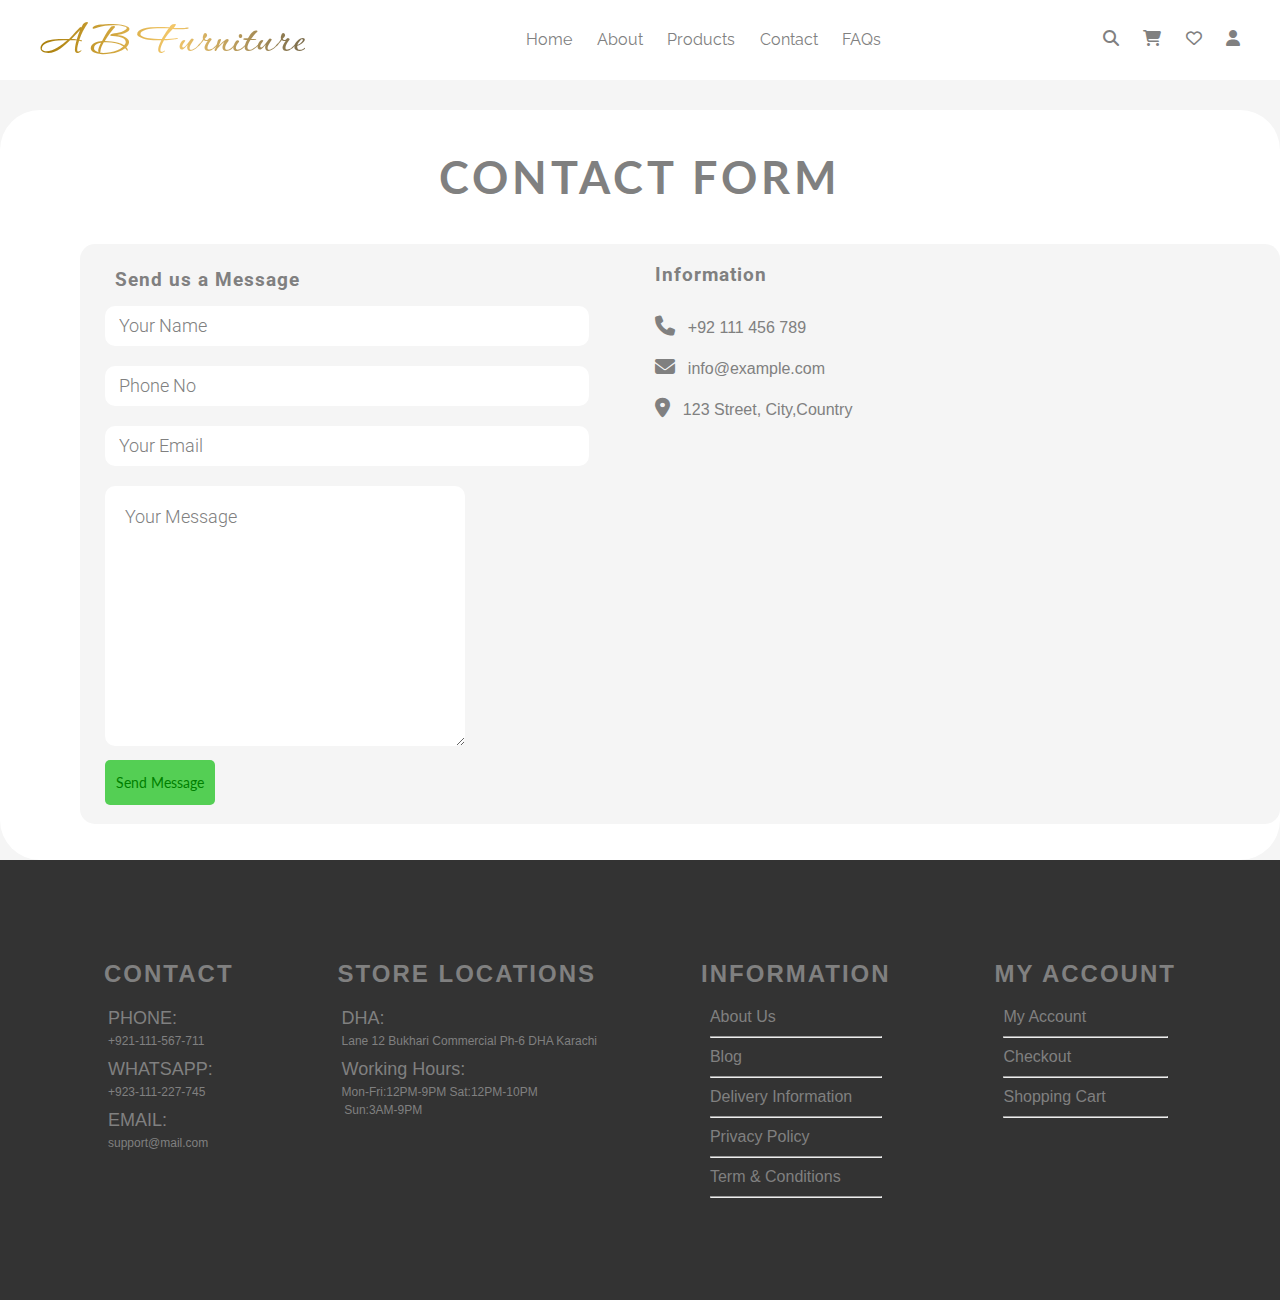
<file: Furniture store/contact.html>
<!DOCTYPE html>
<html lang="en">

<head>
    <meta charset="UTF-8">
    <meta name="viewport" content="width=device-width, initial-scale=1.0">
    <title>Contact us</title>
    <!-- custom css -->
    <link rel="stylesheet" href="style.css">
    <!-- bootstrap -->
    <script src="https://cdn.jsdelivr.net/npm/bootstrap@5.0.2/dist/js/bootstrap.bundle.min.js"
        integrity="sha384-MrcW6ZMFYlzcLA8Nl+NtUVF0sA7MsXsP1UyJoMp4YLEuNSfAP+JcXn/tWtIaxVXM"
        crossorigin="anonymous"></script>
    <!-- fontawsome -->
    <link rel="stylesheet" href="https://cdnjs.cloudflare.com/ajax/libs/font-awesome/6.5.1/css/all.min.css">
    <!-- google fonts -->
    <link rel="preconnect" href="https://fonts.googleapis.com">
    <link rel="preconnect" href="https://fonts.gstatic.com" crossorigin>
    <link
        href="https://fonts.googleapis.com/css2?family=Corinthia:wght@400;700&family=Lato:ital,wght@0,100;0,300;0,400;0,700;0,900;1,100;1,300;1,400;1,700;1,900&family=Merriweather:ital,wght@0,300;0,400;0,700;0,900;1,300;1,400;1,700;1,900&family=Nunito:ital,wght@0,200..1000;1,200..1000&family=Raleway:ital,wght@0,100..900;1,100..900&family=Roboto:ital,wght@0,100;0,300;0,400;0,500;0,700;0,900;1,100;1,300;1,400;1,500;1,700;1,900&display=swap"
        rel="stylesheet">
</head>

<body>
    <div class="header">
        <div class="logo">A B Furniture</div>
        <div class="nav">
            <ul>
                <li><a href="index.html">Home</a></li>
                <li><a href="about.html">About</a></li>
                <li class="dropdown">
                    <a href="#" class="dropbtn">Products</a>
                    <div class="dropdown-content">
                        <a href="bed.html">Bed</a>
                        <a href="chairs.html">Chairs</a>
                        <a href="sofa.html">Sofa</a>
                        <a href="#">Cabinat</a>
                        <a href="#">Tables</a>
                        <a href="#">Tv Stand</a>
                    </div>
                </li>
                <li><a href="contact.html">Contact</a></li>
                <li><a href="faqs.html">FAQs</a></li>
            </ul>
        </div>
        <div class="cart">
            <a href="#"><i class="fa-solid fa-magnifying-glass"></i></a>
            <a href="cart.html"><i class="fa-solid fa-cart-shopping"></i></a>
            <a href="#"><i class="fa-regular fa-heart"></i></a>
            <a href="#"><i class="fa-solid fa-user"></i></a>
        </div>
    </div>

    <div class="Contact-form">
        <h1>Contact Form</h1>
        <div class="form-container">
            <form action="#">
                <h3 style="padding-left: 10px; padding-bottom: 5px; letter-spacing: 1px; font-family: roboto;">Send us a
                    Message</h3>
                <div>
                    <input type="text" name="" id="" placeholder="Your Name">
                </div>
                <div>
                    <input type="tel" name="" id="" placeholder="Phone No">
                </div>
                <div>
                    <input type="email" name="" id="" placeholder="Your Email">
                </div>
                <div>
                    <Textarea name="" placeholder="Your Message"></Textarea>
                </div>
                <button type="submit">Send Message</button>
            </form>
            <div class="Information">
                <h3
                    style="padding-left: 20px; padding-bottom: 10px; letter-spacing: 1px; padding-top: 10px; font-family: roboto;">
                    Information</h3>
                <div class="info-icon">
                    <i class="fa-solid fa-phone"></i>&nbsp;&nbsp;&nbsp;+92 111 456 789<br>
                    <i class="fa-solid fa-envelope"></i>&nbsp;&nbsp;&nbsp;info@example.com<br>
                    <i class="fa-solid fa-location-dot"></i>&nbsp;&nbsp;&nbsp;123 Street, City,Country
                </div>
            </div>
        </div>
    </div>

    <div class="footer">
        <div class="section">
            <h3>Contact</h3>
            <p>PHONE:</p>
            <span>+921-111-567-711</span>
            <p>WHATSAPP:</p>
            <span>+923-111-227-745</span>
            <p>EMAIL:</p>
            <span>support@mail.com</span>
        </div>
        <div class="section">
            <h3>Store locations</h3>
            <p>DHA:</p>
            <span>Lane 12 Bukhari Commercial Ph-6 DHA Karachi</span>
            <p>Working Hours:</p>
            <span>Mon-Fri:12PM-9PM Sat:12PM-10PM <br>&nbsp;&nbsp;Sun:3AM-9PM</span>
        </div>
        <div class="section">
            <h3>Information</h3>
            <ul>
                <li>&nbsp;&nbsp;<a href="#"></a>About Us</li>
                <hr>
                <li>&nbsp;&nbsp;<a href="#"></a>Blog</li>
                <hr>
                <li>&nbsp;&nbsp;<a href="#"></a>Delivery Information</li>
                <hr>
                <li>&nbsp;&nbsp;<a href="#"></a>Privacy Policy</li>
                <hr>
                <li>&nbsp;&nbsp;<a href="#"></a>Term & Conditions</li>
                <hr>
            </ul>
        </div>
        <div class="section">
            <h3>my account</h3>
            <ul>
                <li>&nbsp;&nbsp;<a href="#"></a>My Account</li>
                <hr>
                <li>&nbsp;&nbsp;<a href="#"></a>Checkout</li>
                <hr>
                <li>&nbsp;&nbsp;<a href="#"></a>Shopping Cart</li>
                <hr>
            </ul>
        </div>
    </div>
</body>

</html>
</file>
<file: style.css>
* {
    margin: 0;
    padding: 0;
    color: grey;
    font-family: Arial, Helvetica, sans-serif;
}

html,
body {
    width: 100%;
    height: 100%;
    background-color: whitesmoke;
}

.topnav {
    height: 30px;
    width: 100%;
    background-color: gray;
    display: flex;
    justify-content: space-between;
}

.icons {
    padding-left: 20px;
}

.icons i {
    font-size: 18px;
    color: white;
    padding: 6px 5px 0px 4px;
}

.icons i:hover {
    color: rgb(223, 223, 223);
}

.register {
    margin-top: 3px;
}

.register a {
    text-decoration: none;
    font-size: 16px;
    color: white;
    padding: 6px 20px 0px 0px;
    font-family: "Merriweather", serif;
    font-weight: 300;
    font-style: normal;
    letter-spacing: 4px;
    /* border-left: 2px solid; */
}

.register a:hover {
    color: rgb(223, 223, 223)
}


.header {
    height: 80px;
    width: 100%;
    background-color: white;
    display: flex;
    justify-content: space-between;
    margin-bottom: 6px;
}

.logo {
    height: 40px;
    color: gray;
    margin: 15px 0px 0px 40px;
    font-family: "Corinthia", cursive;
    font-size: 48px;
    font-weight: bolder;
    font-style: normal;
    background-image: linear-gradient(to right, #a87d08, #f3c769, #7a6b4b);
    -webkit-background-clip: text;
    color: transparent;
}

.nav {
    height: 40px;
    margin: 20px 0px 0px 0px;
}

.nav ul {
    list-style: none;
}

.nav li {
    display: inline;
}

.nav li a {
    display: inline-block;
    padding: 10px 10px;
    text-decoration: none;
    color: gray;
    font-family: "Raleway", sans-serif;
}

.nav li a:hover {
    color: black;
    border-bottom: #333;
}
.nav a:hover{
    transform: scale(1.1);
}

.cart {
    padding-right: 20px;
}

.cart i:hover{
    transform: scale(1.1);
}

.cart i {
    margin: 30px 8px 0px 0px;
    padding: 0px 12px 0px 0px;
}

.dropdown {
    position: relative;
    display: inline-block;
}

.dropbtn {
    display: inline-block;
    padding: 10px 20px;
    text-decoration: none;
    color: white;
}

.dropdown-content {
    display: none;
    position: absolute;
    background-color: #333;
    min-height: 160px;
    min-width: 120px;
    z-index: 1;
    margin-left: 97px;
}

.dropdown-content a {
    display: block;
    padding: 10px 20px;
    text-decoration: none;
    color: white;
}

.dropdown-content a:hover {
    background-color: #555;
}

.dropdown:hover .dropdown-content {
    display: block;
}

.slider {
    height: 540px;
    width: 100%;
    background-color: #555;
    position: relative;
    /* margin-top: 10px;
    border-radius: 20px; */
}


.heading {
    position: absolute;
    top: 100px;
    left: 80px;
    z-index: 1;
}

.heading h2 {
    color: whitesmoke;
    font-size: 38px;
    text-transform: capitalize;
    letter-spacing: 3px;
    font-family: "Roboto", sans-serif;
    font-weight: 900;
    font-style: italic;
}

.heading p {
    margin-top: 18px;
    color: #555;
    font-family: "Merriweather", serif;
    font-weight: 300;
    font-style: normal;
}

.heading button {
    margin-top: 70px;
    margin-left: 0px;
    /* text-decoration: none; */
    height: 60px;
    width: 140px;
    background-color: #3f3f3f;
    border: none;
    border-radius: 20px;
    font-size: 24px;
    color: white;
    letter-spacing: 3px;
}

.heading button:hover{
    transform: scale(1.1);
}

video {
    height: 540px;
    width: 100%;
    object-fit: cover;
}

.services {
    height: 200px;
    width: 100%;
    background-color: white;
    border-radius: 40px;
    margin-top: 20px;
    margin-bottom: 20px;
}

.services h1 {
    font-size: 45px;
    padding-top: 30px;
    text-align: center;
    text-transform: uppercase;
    letter-spacing: 4px;
    padding-bottom: 40px;
    font-family: "lato", cursive;
    font-weight: bold;
    font-style: normal;
    color: gray;
}

.services-icon {
    display: flex;
    justify-content: space-around;
    padding: 15px 0px 20px 0px;
}

.services-icon i {
    font-size: 29px;
    color: black;
}

.services-icon h2 {
    font-size: 18px;
    font-family: "Merriweather", serif;
}


.products {
    height: auto;
    width: 100%;
    background-color: white;
    border-radius: 40px;
}

.products h1 {
    font-size: 45px;
    padding-top: 40px;
    text-align: center;
    text-transform: uppercase;
    letter-spacing: 4px;
    padding-bottom: 40px;
    font-family: "lato", cursive;
    font-weight: bold;
    font-style: normal;
    color: gray;
}


.products .container{
    height: 900px;
    width: 100%;
    background-color: white;
    display: grid;
    justify-content: center;
    grid-template-columns: 1fr 1fr 1fr 1fr;
}

.products .container .card{
    height: 380px;
    width: 280px;
    background-color: whitesmoke;
    margin: 10px 10px 10px 10px;
    justify-self: center;
    border-radius: 10px;
}

.card-content{
    height: 370px;
    width: 270px;
    margin: 5px auto;
    background-color: whitesmoke;
    border-radius: 5px;
}

.card-content img{
    height: 80%;
    width: 100%;
    border-radius: 6px;
}

.card-content img:hover{
    transform: scale(1.1);
}

.card-content  i{
    margin-left: 5px;
}

.card-content i:hover{
    transform: scale(0.9);
}

.card-content .price{
    text-align: left;
    margin-top: 19px;
    margin-left: 10px;
    margin-right: 10px;
    font-size: 22px;
    letter-spacing: 2px;
    font-family: merriweather;
    display: flex;
    display: inline-block;
    /* box-shadow: -2px 1.5px 1px gray; */
}

.card{
    position: relative;
}
.card-content i{
    position: absolute;
    z-index: 1;
    top: 20px;
    right: 20px;
    color: red;
}

.card-content .add-to-cart{
    height: 32px;
    width: 90px;
    border-radius: 10px;
    margin-left: 30px;
    border: none;
    font-size: 12px;
    font-family: roboto;
    font-weight: 600;
    font-style: inherit;
    box-shadow: 0px 1.5px 1px gray;
    background-color: #333;
    color: white;
    letter-spacing: 1px;
    cursor: pointer;
}

.add-to-cart:hover{
    color: whitesmoke;
    transform: scale(0.9);
}

.Contact-form{
    height: 750px;
    width: 100%;
    background-color: white;
    border-radius: 40px;
    margin-top: 30px;
}

.Contact-form h1{
    font-size: 45px;
    padding-top: 40px;
    text-align: center;
    text-transform: uppercase;
    letter-spacing: 4px;
    padding-bottom: 40px;
    font-family: "lato", cursive;
    font-weight: bold;
    font-style: normal;
    color: gray;
}


.form-container{
    margin: 0px 0px 0px 80px;
    height: 580px;
    width: 1200px;
    background-color: whitesmoke;
    border-radius: 15px;
    display: flex;
    justify-content: space-between;
}

.form-container form{
    padding: 25px 0px 0px 25px;
}

input{
    height: 40px;
    width: 470px;
    background-color: white;
    border-radius: 10px;
    margin-top: 10px;
    margin-bottom: 10px;
    border: none;
    outline: none;
}

input::placeholder{
    font-size: 18px;
    color: gray;
    /* padding-left: 20px; */
}

input[type='text']{
    font-family: merriweather;
    font-size: 16px;
    padding-left: 14px;
    font-family: roboto;
    font-weight: 300;
    font-style: normal;
}

input[type='tel']{
    font-family: merriweather;
    font-size: 16px;
    padding-left: 14px;
    font-family: roboto;
    font-weight: 300;
    font-style: normal;
}

input[type='email']{
    font-family: merriweather;
    font-size: 16px;
    padding-left: 14px;
    font-family: roboto;
    font-weight: 300;
    font-style: normal;
}

textarea {
    margin-top: 10px;
    margin-bottom: 10px;
    min-height: 220px;
    min-width: 320px;
    border-radius: 10px;
    border: none;
    background-color: white;
    outline: none;
    padding: 20px;
    font-size: 18px;
    font-family: roboto;
    font-weight: 300;
    font-style: normal;
}

textarea::placeholder {
    font-size: 18px;
    color: gray;
}

form button{
    height: 45px;
    width: 110px;
    border-radius: 5px;
    border: none;
    font-size: 14px;
    font-family: lato;
    color: green;
    background-color: rgb(84, 207, 84);
}

form button:hover{
    box-shadow: inset 2px 2px 2px #105f00;
}

.Information{
    /* float: right; */
    /* display: inline-block; */
    height: 560px;
    width: 600px;
    background-color: whitesmoke;
    margin: auto;
}

.info-icon i{
    margin-top: 20px;
    margin-left: 20px;
    font-size: 20px;
} 

.partner{
    margin-top: 25px;
    border-radius: 25px;
    height: 280px;
    width: 100%;
    background-color: white;
    margin-bottom: 20px;
}

.partner h1{
    font-size: 45px;
    padding-top: 40px;
    text-align: center;
    text-transform: uppercase;
    letter-spacing: 4px;
    padding-bottom: 40px;
    font-family: "lato", cursive;
    font-weight: bold;
    font-style: normal;
    color: gray;
}

.img-container{
    display: flex;
    justify-content: space-evenly;
    margin-top: 20px;
}

.partner img{
    height: 60px;
    width: auto;
}

.footer{
    height: 340px;
    width: 100%;
    background-color: #333;
    display: flex;
    justify-content: space-evenly;
    padding-top: 100px;
}

.section{
    height: auto;
    width: auto;
    /* padding: 8px 0px 0px 10px; */
    background-color: #333;
}

.section h3{
    text-transform: uppercase;
    font-size: 24px;
    letter-spacing: 2px;
    padding-bottom: 10px;
}

.section p{
    font-size: 18px;
    padding: 10px 0px 2px 4px;
}

.section span{
    font-size: 12px;
    padding: 0px 0px 10px 4px;
}

.section ul{
    padding-top: 0px;
}

.section li{
    list-style: none;
    padding: 10px 0px 10px 0px;
}

.section a{
    text-decoration: none;
}

.section i{
    font-size: 8px;
}

.section hr{
    width: 90%; 
    margin: 0px auto;
}

.bottom-bar{
    background-color: #333;
    text-align: center;
    height: 40px;
    width: 100%;
    color: gray;
}

.about{
    height: 850px;
    width: 100%;
    background-color: white;
    border-radius: 20px;
    margin-top: 20px;
    margin-bottom: 20px;
}

.about h1{
    text-align: center;
    padding: 40px 0px 40px 0px;
    letter-spacing: 2px;
    font-family: lato;
    font-weight: 800;
}

.about-contain{
    height: 500px;
    width: 900px;
    background-color: #555;
    margin: auto;
}

.about-contain img{
    width: 100%;
    height: 100%;
    
}

.about-contain p{
    padding: 10px;
    padding-bottom: 10px;
    color: #555;
    font-family: roboto;
}

.faq{
    height: 800px;
    width: 100%;
    background-color: white;
    border-radius: 20px;
    margin: 40px 0px 40px 0px;
}

.faq h1{
    text-align: center;
    padding: 40px 0px 40px 0px;
}

.faq-contain{
    width: 700px;
    margin-top: 10px;
    padding-bottom: 16px;
    border-bottom: 2px solid gray;
    margin: auto;
    margin-bottom: 26px;
}

.question{
    display: flex;
    justify-content: space-between;
    align-items: center;
}

.question h3{
    font-size: 22px;
    font-family: lato;
}

.ans p{
    font-size: 14px;
    font-family: roboto;
    padding-top: 15px;
}



.mycart{
    height: 680px;
    width: 100%;
    background-color: white;
    margin: 10px 0px 10px 0px;
    border-radius: 10px;
    padding-top: 100px;
}


.add-item{
    height: 600px;
    width: 800px;
    background-color: rgb(202, 200, 200);
    margin: auto;
}

.add-item h1{
    text-align: left;
    padding-left: 20px;
    padding-top: 20px;
    padding-bottom: 20px;
    font-size: 24px;
    color: #333;
    letter-spacing: 2px solid #333;
    border-bottom: 2px solid #555;
}

.add-item img{
    height: 300px;
    width: 300px;
    padding-left: 20px;
    padding-top: 30px;
}

.add-item h3{
    font-size: 24px;
    padding-left: 30PX;
    padding-top: 20px;
}

.add-item i{
    padding-top: 20px;
    padding-left: 10px;
}

.checkout{
    height: 50px;
    width: 90px;
    background-color: white;
    border-radius: 10px;
    border-style: none;
    /* padding: 0px 0px 0px 100px; */
}

.checkout:hover{
    background-color: #555;
    color: white;
}
</file>
<file: Furniture store/style.css>
* {
    margin: 0;
    padding: 0;
    color: grey;
    font-family: Arial, Helvetica, sans-serif;
}

html,
body {
    width: 100%;
    height: 100%;
    background-color: whitesmoke;
}

.topnav {
    height: 30px;
    width: 100%;
    background-color: gray;
    display: flex;
    justify-content: space-between;
}

.icons {
    padding-left: 20px;
}

.icons i {
    font-size: 18px;
    color: white;
    padding: 6px 5px 0px 4px;
}

.icons i:hover {
    color: rgb(223, 223, 223);
}

.register {
    margin-top: 3px;
}

.register a {
    text-decoration: none;
    font-size: 16px;
    color: white;
    padding: 6px 20px 0px 0px;
    font-family: "Merriweather", serif;
    font-weight: 300;
    font-style: normal;
    letter-spacing: 4px;
    /* border-left: 2px solid; */
}

.register a:hover {
    color: rgb(223, 223, 223)
}


.header {
    height: 80px;
    width: 100%;
    background-color: white;
    display: flex;
    justify-content: space-between;
    margin-bottom: 6px;
}

.logo {
    height: 40px;
    color: gray;
    margin: 15px 0px 0px 40px;
    font-family: "Corinthia", cursive;
    font-size: 48px;
    font-weight: bolder;
    font-style: normal;
    background-image: linear-gradient(to right, #a87d08, #f3c769, #7a6b4b);
    -webkit-background-clip: text;
    color: transparent;
}

.nav {
    height: 40px;
    margin: 20px 0px 0px 0px;
}

.nav ul {
    list-style: none;
}

.nav li {
    display: inline;
}

.nav li a {
    display: inline-block;
    padding: 10px 10px;
    text-decoration: none;
    color: gray;
    font-family: "Raleway", sans-serif;
}

.nav li a:hover {
    color: black;
    border-bottom: #333;
}
.nav a:hover{
    transform: scale(1.1);
}

.cart {
    padding-right: 20px;
}

.cart i:hover{
    transform: scale(1.1);
}

.cart i {
    margin: 30px 8px 0px 0px;
    padding: 0px 12px 0px 0px;
}

.dropdown {
    position: relative;
    display: inline-block;
}

.dropbtn {
    display: inline-block;
    padding: 10px 20px;
    text-decoration: none;
    color: white;
}

.dropdown-content {
    display: none;
    position: absolute;
    background-color: #333;
    min-height: 160px;
    min-width: 120px;
    z-index: 1;
    margin-left: 97px;
}

.dropdown-content a {
    display: block;
    padding: 10px 20px;
    text-decoration: none;
    color: white;
}

.dropdown-content a:hover {
    background-color: #555;
}

.dropdown:hover .dropdown-content {
    display: block;
}

.slider {
    height: 540px;
    width: 100%;
    background-color: #555;
    position: relative;
    /* margin-top: 10px;
    border-radius: 20px; */
}


.heading {
    position: absolute;
    top: 100px;
    left: 80px;
    z-index: 1;
}

.heading h2 {
    color: whitesmoke;
    font-size: 38px;
    text-transform: capitalize;
    letter-spacing: 3px;
    font-family: "Roboto", sans-serif;
    font-weight: 900;
    font-style: italic;
}

.heading p {
    margin-top: 18px;
    color: #555;
    font-family: "Merriweather", serif;
    font-weight: 300;
    font-style: normal;
}

.heading button {
    margin-top: 70px;
    margin-left: 0px;
    /* text-decoration: none; */
    height: 60px;
    width: 140px;
    background-color: #3f3f3f;
    border: none;
    border-radius: 20px;
    font-size: 24px;
    color: white;
    letter-spacing: 3px;
}

.heading button:hover{
    transform: scale(1.1);
}

video {
    height: 540px;
    width: 100%;
    object-fit: cover;
}

.services {
    height: 200px;
    width: 100%;
    background-color: white;
    border-radius: 40px;
    margin-top: 20px;
    margin-bottom: 20px;
}

.services h1 {
    font-size: 45px;
    padding-top: 30px;
    text-align: center;
    text-transform: uppercase;
    letter-spacing: 4px;
    padding-bottom: 40px;
    font-family: "lato", cursive;
    font-weight: bold;
    font-style: normal;
    color: gray;
}

.services-icon {
    display: flex;
    justify-content: space-around;
    padding: 15px 0px 20px 0px;
}

.services-icon i {
    font-size: 29px;
    color: black;
}

.services-icon h2 {
    font-size: 18px;
    font-family: "Merriweather", serif;
}


.products {
    height: auto;
    width: 100%;
    background-color: white;
    border-radius: 40px;
}

.products h1 {
    font-size: 45px;
    padding-top: 40px;
    text-align: center;
    text-transform: uppercase;
    letter-spacing: 4px;
    padding-bottom: 40px;
    font-family: "lato", cursive;
    font-weight: bold;
    font-style: normal;
    color: gray;
}


.products .container{
    height: 900px;
    width: 100%;
    background-color: white;
    display: grid;
    justify-content: center;
    grid-template-columns: 1fr 1fr 1fr 1fr;
}

.products .container .card{
    height: 380px;
    width: 280px;
    background-color: whitesmoke;
    margin: 10px 10px 10px 10px;
    justify-self: center;
    border-radius: 10px;
}

.card-content{
    height: 370px;
    width: 270px;
    margin: 5px auto;
    background-color: whitesmoke;
    border-radius: 5px;
}

.card-content img{
    height: 80%;
    width: 100%;
    border-radius: 6px;
}

.card-content img:hover{
    transform: scale(1.1);
}

.card-content  i{
    margin-left: 5px;
}

.card-content i:hover{
    transform: scale(0.9);
}

.card-content .price{
    text-align: left;
    margin-top: 19px;
    margin-left: 10px;
    margin-right: 10px;
    font-size: 22px;
    letter-spacing: 2px;
    font-family: merriweather;
    display: flex;
    display: inline-block;
    /* box-shadow: -2px 1.5px 1px gray; */
}

.card{
    position: relative;
}
.card-content i{
    position: absolute;
    z-index: 1;
    top: 20px;
    right: 20px;
    color: red;
}

.card-content .add-to-cart{
    height: 32px;
    width: 90px;
    border-radius: 10px;
    margin-left: 30px;
    border: none;
    font-size: 12px;
    font-family: roboto;
    font-weight: 600;
    font-style: inherit;
    box-shadow: 0px 1.5px 1px gray;
    background-color: #333;
    color: white;
    letter-spacing: 1px;
    cursor: pointer;
}

.add-to-cart:hover{
    color: whitesmoke;
    transform: scale(0.9);
}

.Contact-form{
    height: 750px;
    width: 100%;
    background-color: white;
    border-radius: 40px;
    margin-top: 30px;
}

.Contact-form h1{
    font-size: 45px;
    padding-top: 40px;
    text-align: center;
    text-transform: uppercase;
    letter-spacing: 4px;
    padding-bottom: 40px;
    font-family: "lato", cursive;
    font-weight: bold;
    font-style: normal;
    color: gray;
}


.form-container{
    margin: 0px 0px 0px 80px;
    height: 580px;
    width: 1200px;
    background-color: whitesmoke;
    border-radius: 15px;
    display: flex;
    justify-content: space-between;
}

.form-container form{
    padding: 25px 0px 0px 25px;
}

input{
    height: 40px;
    width: 470px;
    background-color: white;
    border-radius: 10px;
    margin-top: 10px;
    margin-bottom: 10px;
    border: none;
    outline: none;
}

input::placeholder{
    font-size: 18px;
    color: gray;
    /* padding-left: 20px; */
}

input[type='text']{
    font-family: merriweather;
    font-size: 16px;
    padding-left: 14px;
    font-family: roboto;
    font-weight: 300;
    font-style: normal;
}

input[type='tel']{
    font-family: merriweather;
    font-size: 16px;
    padding-left: 14px;
    font-family: roboto;
    font-weight: 300;
    font-style: normal;
}

input[type='email']{
    font-family: merriweather;
    font-size: 16px;
    padding-left: 14px;
    font-family: roboto;
    font-weight: 300;
    font-style: normal;
}

textarea {
    margin-top: 10px;
    margin-bottom: 10px;
    min-height: 220px;
    min-width: 320px;
    border-radius: 10px;
    border: none;
    background-color: white;
    outline: none;
    padding: 20px;
    font-size: 18px;
    font-family: roboto;
    font-weight: 300;
    font-style: normal;
}

textarea::placeholder {
    font-size: 18px;
    color: gray;
}

form button{
    height: 45px;
    width: 110px;
    border-radius: 5px;
    border: none;
    font-size: 14px;
    font-family: lato;
    color: green;
    background-color: rgb(84, 207, 84);
}

form button:hover{
    box-shadow: inset 2px 2px 2px #105f00;
}

.Information{
    /* float: right; */
    /* display: inline-block; */
    height: 560px;
    width: 600px;
    background-color: whitesmoke;
    margin: auto;
}

.info-icon i{
    margin-top: 20px;
    margin-left: 20px;
    font-size: 20px;
} 

.partner{
    margin-top: 25px;
    border-radius: 25px;
    height: 280px;
    width: 100%;
    background-color: white;
    margin-bottom: 20px;
}

.partner h1{
    font-size: 45px;
    padding-top: 40px;
    text-align: center;
    text-transform: uppercase;
    letter-spacing: 4px;
    padding-bottom: 40px;
    font-family: "lato", cursive;
    font-weight: bold;
    font-style: normal;
    color: gray;
}

.img-container{
    display: flex;
    justify-content: space-evenly;
    margin-top: 20px;
}

.partner img{
    height: 60px;
    width: auto;
}

.footer{
    height: 340px;
    width: 100%;
    background-color: #333;
    display: flex;
    justify-content: space-evenly;
    padding-top: 100px;
}

.section{
    height: auto;
    width: auto;
    /* padding: 8px 0px 0px 10px; */
    background-color: #333;
}

.section h3{
    text-transform: uppercase;
    font-size: 24px;
    letter-spacing: 2px;
    padding-bottom: 10px;
}

.section p{
    font-size: 18px;
    padding: 10px 0px 2px 4px;
}

.section span{
    font-size: 12px;
    padding: 0px 0px 10px 4px;
}

.section ul{
    padding-top: 0px;
}

.section li{
    list-style: none;
    padding: 10px 0px 10px 0px;
}

.section a{
    text-decoration: none;
}

.section i{
    font-size: 8px;
}

.section hr{
    width: 90%; 
    margin: 0px auto;
}

.bottom-bar{
    background-color: #333;
    text-align: center;
    height: 40px;
    width: 100%;
    color: gray;
}

.about{
    height: 850px;
    width: 100%;
    background-color: white;
    border-radius: 20px;
    margin-top: 20px;
    margin-bottom: 20px;
}

.about h1{
    text-align: center;
    padding: 40px 0px 40px 0px;
    letter-spacing: 2px;
    font-family: lato;
    font-weight: 800;
}

.about-contain{
    height: 500px;
    width: 900px;
    background-color: #555;
    margin: auto;
}

.about-contain img{
    width: 100%;
    height: 100%;
    
}

.about-contain p{
    padding: 10px;
    padding-bottom: 10px;
    color: #555;
    font-family: roboto;
}

.faq{
    height: 800px;
    width: 100%;
    background-color: white;
    border-radius: 20px;
    margin: 40px 0px 40px 0px;
}

.faq h1{
    text-align: center;
    padding: 40px 0px 40px 0px;
}

.faq-contain{
    width: 700px;
    margin-top: 10px;
    padding-bottom: 16px;
    border-bottom: 2px solid gray;
    margin: auto;
    margin-bottom: 26px;
}

.question{
    display: flex;
    justify-content: space-between;
    align-items: center;
}

.question h3{
    font-size: 22px;
    font-family: lato;
}

.ans p{
    font-size: 14px;
    font-family: roboto;
    padding-top: 15px;
}



.mycart{
    height: 680px;
    width: 100%;
    background-color: white;
    margin: 10px 0px 10px 0px;
    border-radius: 10px;
    padding-top: 100px;
}


.add-item{
    height: 600px;
    width: 800px;
    background-color: rgb(202, 200, 200);
    margin: auto;
}

.add-item h1{
    text-align: left;
    padding-left: 20px;
    padding-top: 20px;
    padding-bottom: 20px;
    font-size: 24px;
    color: #333;
    letter-spacing: 2px solid #333;
    border-bottom: 2px solid #555;
}

.add-item img{
    height: 300px;
    width: 300px;
    padding-left: 20px;
    padding-top: 30px;
}

.add-item h3{
    font-size: 24px;
    padding-left: 30PX;
    padding-top: 20px;
}

.add-item i{
    padding-top: 20px;
    padding-left: 10px;
}

.checkout{
    height: 50px;
    width: 90px;
    background-color: white;
    border-radius: 10px;
    border-style: none;
    /* padding: 0px 0px 0px 100px; */
}

.checkout:hover{
    background-color: #555;
    color: white;
}
</file>
